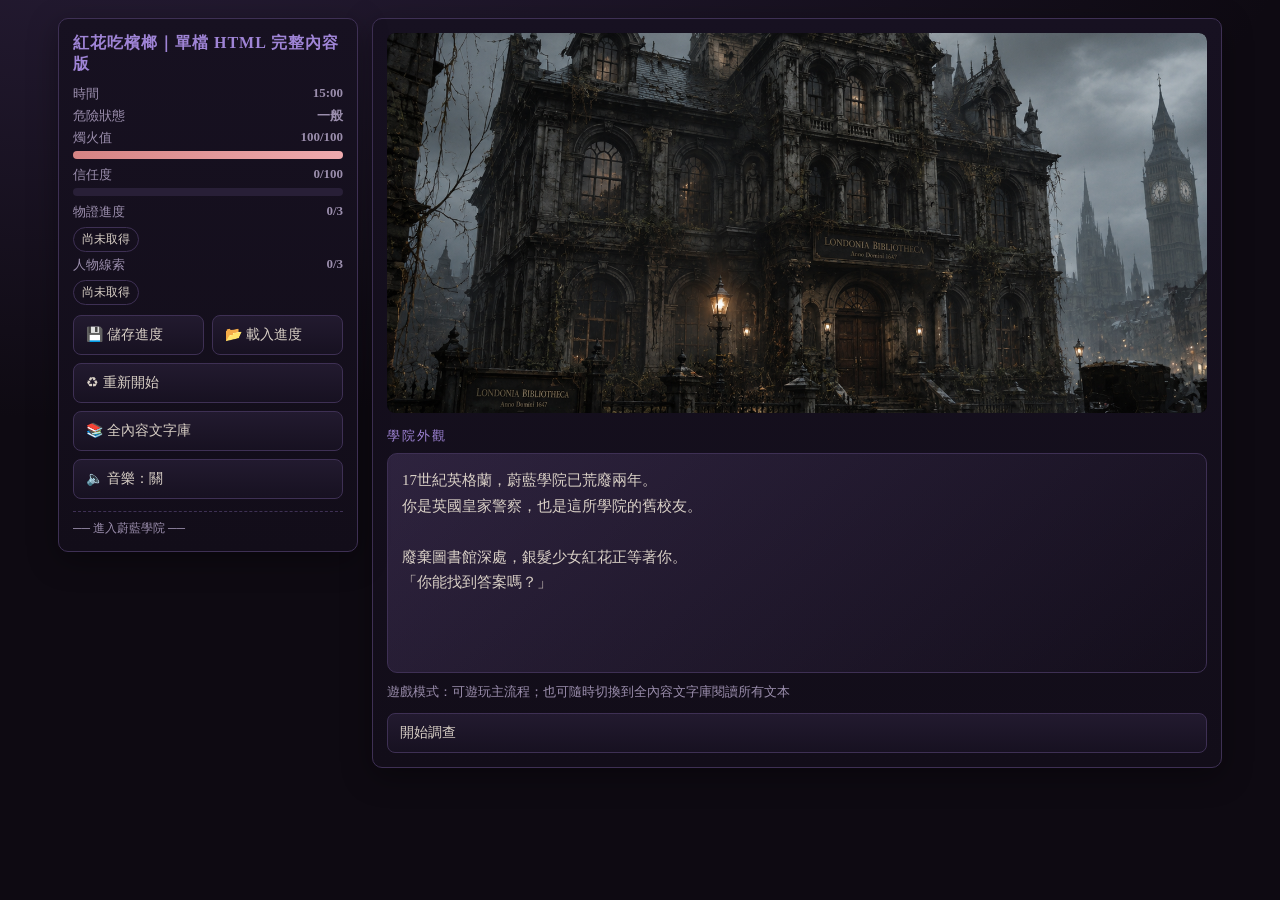
<file: index2.html>
<!DOCTYPE html>
<html lang="zh-Hant">
<head>
  <meta charset="UTF-8" />
  <meta name="viewport" content="width=device-width, initial-scale=1.0" />
  <title>紅花吃檳榔：單檔 HTML 完整內容版</title>
  <style>
    :root {
      --bg: #0e0a12;
      --panel: #171121;
      --panel-2: #221a2f;
      --text: #d9d0c6;
      --muted: #9b8ead;
      --line: #3e3054;
      --accent: #9f84d6;
      --ok: #90c191;
      --danger: #d77777;
    }
    * { box-sizing: border-box; }
    body {
      margin: 0;
      color: var(--text);
      background: radial-gradient(1200px 600px at 10% -20%, #2a1f3b, transparent), var(--bg);
      font-family: "Noto Serif TC", "PingFang TC", "Microsoft JhengHei", serif;
      min-height: 100vh;
      transition: background 0.5s ease;
    }
    .app {
      max-width: 1200px;
      margin: 0 auto;
      padding: 18px;
      display: grid;
      grid-template-columns: 300px 1fr;
      gap: 14px;
    }
    .card {
      border: 1px solid var(--line);
      background: linear-gradient(180deg, var(--panel), #120d19);
      border-radius: 10px;
      box-shadow: 0 8px 30px rgba(0, 0, 0, 0.35);
      transition: all 0.5s ease;
    }
    .sidebar { padding: 14px; position: sticky; top: 12px; height: fit-content; }
    .title { margin: 0 0 10px; letter-spacing: 1px; font-size: 16px; color: var(--accent); }
    .kv { display: flex; justify-content: space-between; font-size: 13px; margin: 4px 0; color: var(--muted); }
    .bar { height: 8px; border-radius: 8px; overflow: hidden; background: #281f37; margin-bottom: 7px; }
    .fill { height: 100%; background: linear-gradient(90deg, #7d62b8, #bfa7ef); transition: width 0.3s; }
    .chips { display: flex; flex-wrap: wrap; gap: 6px; margin-top: 6px; }
    .chip { border: 1px solid var(--line); padding: 3px 8px; border-radius: 999px; font-size: 12px; color: var(--text); transition: all 0.5s; }
    .main { padding: 14px; }
    .scene {
      border: 1px solid var(--line);
      border-radius: 10px;
      min-height: 220px;
      padding: 14px;
      background: linear-gradient(140deg, rgba(164, 128, 218, 0.18), rgba(23, 17, 33, 0.25));
      white-space: pre-wrap;
      line-height: 1.7;
      font-size: 15px;
      transition: all 0.5s ease;
    }
    .scene-name { margin: 14px 0 8px; color: var(--accent); letter-spacing: 2px; font-size: 13px; }
    .scene-img-wrap { width: 100%; margin-bottom: 10px; border-radius: 8px; overflow: hidden; background: #0e0a12; display: flex; align-items: center; justify-content: center; position: relative; }
    #sceneImg { width: 100%; max-height: 380px; object-fit: cover; display: block; border-radius: 8px; }
    .scene-hotspots { position: absolute; inset: 0; pointer-events: none; }
    .scene-hotspot {
      position: absolute;
      pointer-events: auto;
      border: 1px dashed rgba(205, 186, 238, 0.9);
      background: rgba(159, 132, 214, 0.18);
      color: #e7dbff;
      font-size: 11px;
      border-radius: 6px;
      padding: 2px 4px;
      text-align: left;
      overflow: hidden;
      white-space: nowrap;
      text-overflow: ellipsis;
    }
    .scene-hotspot:hover { background: rgba(159, 132, 214, 0.32); border-color: #d9c8fa; }
    .btns { display: grid; gap: 8px; margin-top: 12px; }
    button {
      width: 100%;
      text-align: left;
      border: 1px solid var(--line);
      border-radius: 8px;
      background: linear-gradient(180deg, var(--panel-2), var(--panel));
      color: var(--text);
      padding: 10px 12px;
      cursor: pointer;
      font-size: 14px;
      transition: all 0.3s ease;
    }
    button:hover { border-color: var(--accent); }
    button:disabled { cursor: not-allowed; color: #756982; border-color: #30253f; }
    .row { display: grid; grid-template-columns: 1fr 1fr; gap: 8px; }
    .status { margin-top: 10px; font-size: 13px; color: var(--muted); }
    .log {
      border-top: 1px dashed var(--line);
      margin-top: 12px;
      padding-top: 8px;
      max-height: 160px;
      overflow: auto;
      font-size: 12px;
      color: var(--muted);
      transition: border-color 0.5s ease;
    }
    .ending { color: var(--ok); }
    .danger { color: var(--danger); }
    @media (max-width: 920px) {
      .app { grid-template-columns: 1fr; }
      .sidebar { position: static; }
    }
  </style>
</head>
<body>
  <div class="app">
    <aside class="card sidebar">
      <h1 class="title">紅花吃檳榔｜單檔 HTML 完整內容版</h1>
      <div class="kv"><span>時間</span><b id="clock"></b></div>
      <div class="kv"><span>危險狀態</span><b id="dangerState"></b></div>
      <div class="kv"><span>燭火值</span><b id="candleText" aria-live="polite"></b></div>
      <div class="bar"><div id="candleBar" class="fill" role="progressbar" aria-label="燭火值" aria-valuemin="0" aria-valuemax="100" aria-valuenow="100" style="background: linear-gradient(90deg, #d68484, #efaaae);"></div></div>
      <div class="kv"><span>信任度</span><b id="trustText"></b></div>
      <div class="bar"><div id="trustBar" class="fill"></div></div>
      <div class="kv"><span>物證進度</span><b id="evidenceText"></b></div>
      <div class="chips" id="evidenceChips"></div>
      <div class="kv"><span>人物線索</span><b id="clueText"></b></div>
      <div class="chips" id="clueChips"></div>
      <div class="row" style="margin-top:10px;">
        <button id="saveBtn">💾 儲存進度</button>
        <button id="loadBtn">📂 載入進度</button>
      </div>
      <button id="resetBtn" style="margin-top:8px;">♻ 重新開始</button>
      <button id="archiveBtn" style="margin-top:8px;">📚 全內容文字庫</button>
      <button id="audioBtn" style="margin-top:8px;">🔈 音樂：關</button>
      <div class="log" id="log"></div>
    </aside>

    <main class="card main">
      <div class="scene-img-wrap">
        <img id="sceneImg" src="" alt="" />
        <div id="sceneHotspots" class="scene-hotspots" aria-label="場景互動熱區"></div>
      </div>
      <div class="scene-name" id="sceneName"></div>
      <div class="scene" id="sceneText"></div>
      <div class="status" id="statusLine"></div>
      <div class="btns" id="options"></div>
    </main>
  </div>

  <script>
    const SAVE_KEY = "honghua-single-html-mvp-save";
    const SAVE_VERSION = 1;
    const GAME_START_HOUR = 15;
    const KILLER_EMERGE_ELAPSED = 660; // 由 15:00 起算 660 分鐘（跨日到翌日 02:00）
    const STALKER_ENCOUNTER_ELAPSED = 480; // 由 15:00 起算 480 分鐘（23:00）
    const STALKER_ENCOUNTER_CHANCE = 0.3;
    const MAX_LOG_ENTRIES = 60;
    const MAX_CANDLE = 100;
    const CANDLE_DRAIN_PER_MINUTE = 0.5;
    const MATCHES_CANDLE_BONUS = 30;
    const DEFAULT_LOG_MESSAGE = "── 進入蔚藍學院 ──";
    const ARCHIVE_PREVIEW_LIMIT = 12;
    const VALID_FLOORS = [1, 2, 3];
    const PASSWORD_CODE = "314";
    const PASSWORD_DIGITS = { hammer: "3", clover: "1", jeans: "4" };
    const BOOKSHELF_CORRECT_ORDER = ["失蹤案卷", "退學檔案", "死亡報告", "停課公告"];
    const BOOKSHELF_REQUIRED_COUNT = BOOKSHELF_CORRECT_ORDER.length;
    const DEDUCTION_QUESTIONS = [
      { question: "兇器鎚子真正的主人是誰？", answer: "天王星" },
      { question: "案發當晚的目擊者是誰？", answer: "艾莉卡" },
      { question: "這起案件為何被封鎖？", answer: "校方掩蓋" },
    ];
    const DEFAULT_EVIDENCE = { hammer: false, clover: false, jeans: false };
    const DEFAULT_CLUES = { honghua: false, amelia: false, starscream: false };
    const DEFAULT_FLAGS = {
      basementOpen: false,
      trueSong: false,
      deductionComplete: false,
      guardLogbookFound: false,
      workshopCardFound: false,
      foundMatches: false,
      cloverUsed: false,
      ameliaTalkedClover: false,
      ameliaTalkedErica: false,
      ameliaTalkedShanshan: false,
      ameliaTalkedJackson: false,
      ameliaTalkedSeth: false,
      ameliaEricaFollowup: false,
      ameliaInsulinUnlocked: false,
      honghuaJoined: false // <--- 新增的紅花入隊標記
    };
    const DEFAULT_ARCHIVE = { group: "story_texts.py", key: null };

    const SCENE1_ASSETS = "assets/scene1/";
    const SCENE1_SCENES = new Set(["prologue", "hall"]);
    const BGM_MAIN = "assets/bgm_main.mp3";
    const BGM_END = "assets/bgm_end.mp3";

    const SCENE_IMAGES = {
      intro:          "assets/scenes/outside.png",
      map3:           "assets/scenes/map_f3.png",
      map2:           "assets/scenes/map_f2.png",
      map1:           "assets/scenes/map_f1.png",
      hall:           "assets/scenes/hall.png",
      desk:           "assets/scenes/desk.png",
      window:         "assets/scenes/window.png",
      bookshelves:    "assets/scenes/bookshelves.png",
      basement:       "assets/scenes/basement.png",
      basementDeep:   "assets/scenes/basement_deep.png",
      collectionRoom: "assets/scenes/collection_room.png",
      archiveRoom:    "assets/scenes/archive_room.png",
      guardRoom:      "assets/scenes/guard_room.png",
      workshop:       "assets/scenes/workshop.png",
      abandonedRoom:  "assets/scenes/abandoned_room.png",
      alliance_followup: "assets/scenes/confront.png",
      ending_secret:  "assets/scenes/secret_end.png",
      ending_true:    "assets/scenes/true_end.png",
      ending_trust:   "assets/scenes/normal_end.png",
      ending_normal:  "assets/scenes/normal_end.png",
      ending_bad:     "assets/scenes/bad_a.png",
      ending_alliance_capture: "assets/scenes/secret_end.png",
      ending_alliance_solo_bad: "assets/scenes/bad_a.png",
      ending_bad_codefail: "assets/scenes/bad_a.png",
      ending_bad_darkness: "assets/scenes/bad_a.png",
      ending_killer_map: "assets/scenes/bad_a.png",
      killer_encounter: "assets/scenes/hall.png",
      deduction: "assets/scenes/desk.png",
      python_hidden_start: "assets/scenes/true_end.png",
      python_hidden_london: "assets/scenes/true_end.png",
      amelia_hub:           "assets/scenes/map_f1.png",
      amelia_reading_room:  "assets/scenes/collection_room.png",
      amelia_archive_room:  "assets/scenes/archive_room.png",
      amelia_workshop:      "assets/scenes/workshop.png",
      amelia_meeting_room:  "assets/scenes/guard_room.png",
      amelia_guild_office:  "assets/scenes/desk.png",
      amelia_wakeup:        "assets/scenes/outside.png",
    };

const TEXT_ARCHIVE = {
  "story_texts.py": {
    "INTRO": "===================================\n  紅花吃檳榔：蔚藍學院秘案  深夜調查版\n===================================\n\n17世紀英格蘭。\n\n蔚藍學院——曾是英倫最負盛名的貴族學院，\n如今大門緊閉，雜草叢生，廢棄整整兩年。\n\n兩年前，學院內發生了一場至今未破的謀殺案。\n受害者是校內受人愛戴的米糕店長。\n真兇至今逍遙法外，學院因此被迫關閉。\n\n「紅花綻放之處，是你尋找答案的起點。\n 但你能否離開，則是另一回事。」\n                              ——紅花\n\n廢棄圖書館深處，一盞燭火搖曳於幽暗之中。\n傳說中的紅花，就在那裡守候。",
    "PROLOGUE": "你——英國皇家警察——踏入了蔚藍學院廢棄的圖書館。\n\n這是你的母校。也是你反覆做惡夢的地方。\n\n兩年前的那個傍晚，米糕店長倒在這裡。\n案件懸而未決，學院就此關閉。\n而你，曾是法國海軍，如今兼任英國皇家警察，\n今夜隻身來此，要終結這一切。\n\n你彎低身子穿過積滿灰塵的門廊，沿著旋梯一路上行。\n三樓管理室的門半掩著，燭光映照著牆上的上帝視角地圖。\n然後你看見了她。\n\n銀白色短髮，筆挺的水手服。\n她端坐於正中央的椅子上，\n嘴角含著一抹說不清是什麼顏色的紅，\n空氣裡漂著一絲隱約的石灰與生澀草腥的氣息——\n你說不上來那是從哪裡來的。\n\n「英國皇家警察，」她緩緩開口，\n「真是個奇妙的名字——或者說，奇妙的稱號。」\n\n「你來這裡是為了什麼，我已經知道了。」\n她淡淡地說，「問題是……\n 你能找到答案嗎？」\n\n天亮之前，必須找到真相。",
    "HALL": "你站在三樓館長室外的展示區。\n灰塵、蛛網與腐舊的書香充滿了每一個角落。\n\n密碼盒就立在書架旁，等待正確的三位數。\n\n【鎚子→一樓收藏室 / 四葉草→二樓檔案室 / 牛仔褲→三樓廢棄閱覽室】",
    "MAP_FLOOR_1": "【圖書館平面圖｜一樓】\n\n本層可探索：閱覽室A、閱覽室B、收藏室（古籍庫）、會議廳I、管理室走廊、守衛室。\n整層被標紅：『此層任何角落，背後隨時可能有人。』",
    "MAP_FLOOR_2": "【圖書館平面圖｜二樓】\n\n本層可探索：研究室A（研究桌）、研究室B（窗邊）、檔案室（禁書區）、會議廳II、修復工坊、二樓迴廊。\n整層同樣被標紅：『此層任何角落，背後隨時可能有人。』",
    "MAP_FLOOR_3": "【圖書館平面圖｜三樓】\n\n本層可探索：館長室外（密碼盒）、館長室（面對紅花）、私人研究室、廢棄閱覽室、封閉儲藏室（危險）。\n三樓相對安全，但封閉儲藏室有危機。",
    "INSPECT_HAMMER": "收藏室書架的深處角落，一把鏽跡斑斑、長約{hammer_length}公分的鎚子橫臥於塵埃之中。\n\n鎚柄上有三道深刻的刻痕，鎚柄底端刻著羅馬數字「III」。\n\n【物證取得】第一碼是 3。",
    "INSPECT_CLOVER": "一片乾燥的四葉草，四葉草的葉片中央，用細筆寫著一個「壹」字。\n這是「幸運的艾莉卡」的標誌性飾品。\n\n【物證取得】第二碼是 1。",
    "INSPECT_JEANS": "一件疊得整整齊齊的牛仔褲。標籤上印著「YV」兩個字母。\n褲腿內側縫著手寫的文字：「R.U. · 第四排 · 入場許可」\nR.U.——退學生天王星（Starscream）。\n\n【物證取得】第三碼是 4。",
    "SCENE_BOOKSHELVES": "書架深處，擺著四份封存的案件文件夾：\n   《失蹤案卷》  《退學檔案》  《死亡報告》  《停課公告》\n\n石板旁有一個小鎖孔，排列正確才能打開。",
    "SCENE_DESK": "桌角有一本合上的筆記本，封面上縫著水手服的繡章——這是紅花的。",
    "READ_CASE_NOTES": "【紅花的案情紀錄】\n米糕的死絕非偶然。\n我看過那把鎚子，我看過現場的血跡。\n那個傍晚，我就在圖書館裡——我聽見了爭吵聲，聽見了倒地的聲音。\n我知道誰在那裡。但是我沒有證據。\n\n【人物線索】你了解了紅花所掌握的秘密。",
    "SCENE_WINDOW": "窗台上的塵埃中，只剩下一縷乾燥的玫瑰花瓣，以及壓在花瓣下的一張折疊字條。",
    "INSPECT_WINDOW_NOTE": "字條的字跡在燭光下若隱若現：\n「艾蜜莉亞，你知道他做了什麼。你不得不消失。我明白。請——好好保重。」\n\n【人物線索】你了解了艾蜜莉亞消失的原因。",
    "SCENE_BASEMENT": "鑰匙插入暗格，書架後方的牆壁緩緩滑動。\n你看到兩扇分岔的石門。左邊是倉庫，右邊是儲藏室。",
    "SCENE_BASEMENT_STORAGE_ROOM": "冷氣從門縫滲出。裡面有極低沉的呼吸聲。門鎖從裡頭扣住，你打不開它。",
    "SCENE_BASEMENT_DEEP": "日記的頁面上，你辨認出了熟悉的字體：「天王星（Starscream）」的親筆。\n「那一天，我衝進去找米糕，是要他還我父親的錢——我們起了衝突……那把鎚子就在旁邊，我只是想嚇嚇他。我不是故意的。但艾莉卡在窗外看到了一切。」\n\n【人物線索】你掌握了天王星的親筆供詞。",
    "ENDING_SECRET": "【秘密結局 · 真相大白】\n蔚藍學院的秘案，終於有了答案。天王星是兇手。紅花，一直在等這一刻。",
    "ENDING_TRUE": "【真結局 · 線索足夠】\n案件有了重要進展，但完整的真相尚未揭露。紅花依然守著圖書館，等待你的下一次造訪。",
    "ENDING_TRUST_ALLIANCE": "【信任結局 · 共犯不是罪犯】\n你與紅花建立了調查同盟。真相尚未揭曉，但你們將並肩追到最後。",
    "ENDING_TRUST_REJECTED": "【信任結局 · 被拒於門外】\n你拿到關鍵物件，卻失去了紅花的信任。這起案件，變得更難了。",
    "ENDING_TRUST_COLDTRUTH": "【信任結局 · 冷真相】\n你解開了命案，卻沒有解開紅花心中的門。真相是對的，但你們仍然陌生。",
    "ENDING_NORMAL": "【普通結局 · 物證不足】\n危機暫緩，但謎團仍在。紅花依舊守在廢棄的蔚藍學院圖書館，等待更完整的調查。",
    "ENDING_BAD_UNPREPARED": "【壞結局 A · 準備不足】\n你被請出了圖書館。紅花依然守在那裡，優雅而神秘。",
    "ENDING_BAD_CODEFAIL": "【壞結局 B · 密碼失敗】\n第三次輸入錯誤的瞬間——密碼盒劇烈震動。你成為了圖書館的新住客。",
    "ENDING_BAD_DARKNESS": "【壞結局 E · 迷失黑暗】\n最後一絲燭火發出微弱的『嘶嘶』聲，隨後徹底熄滅。\n伸手不見五指的絕對黑暗瞬間湧入，將你吞沒。你試圖摸索牆壁前進，卻在廢棄的走廊中迷失了方向。\n不久後，你聽見了某種沉重的腳步聲，正在黑暗中慢慢向你靠近……",
    "ENDING_STORAGE_AMBUSH": "【壞結局 C · 背後偷襲】\n黑暗中，你沒有意識到腳步聲正悄悄從背後逼近。下一秒，冰冷的呼吸落在你頸後，刀光一閃。",
    "ENDING_KILLER_MAP": "【壞結局 D · 凌晨的獵殺】\n凌晨兩點後，兇手從地下室走出，在圖書館各層巡邏。燭光一口氣全滅。黑暗如潮水湧入。",
    "ENDING_HIDDEN": "「等等——妳要不要打胰島素？」\n\n話一出口，你自己都愣了。辦案辦到絕路的你，腦袋突然閃過這句毫不相干的話。\n\n紅花愣住了。燭火劇烈搖曳。整座17世紀的蔚藍學院圖書館開始剝落，像過期的伺服器貼圖一層層崩解。\n\n你眨了眨眼。\n\n舊書的氣味，被酒精棉片與消毒水的刺鼻味取代。\n你坐在一間亮得刺眼的診間裡。對面的病人用一種困惑到不知如何是好的眼神望著你：\n\n「Yv醫生……我只是來拿胃藥。妳為什麼突然問我要不要打胰島素？」\n\n你揉了揉太陽穴。是夢。\n英國皇家警察、蔚藍學院、那樁命案——只是你值大夜班打盹時，腦袋裡《大航海時代》的遊戲記憶跟現實混亂產生的夢境。\n\n你請病人離開後，走向診間外的洗手台，對著鏡子潑了點冷水。\n但當你抬起頭，你看著鏡子裡的臉，卻久久無法移開視線。\n\n鏡子裡的人，是艾蜜莉亞（Amelia）。\n\n艾蜜莉亞兩年前就不玩了。她的靈魂早就不在了。\n但你——Yv——為了不讓公會的人傷心，借用她的帳號代開太久，久到你已經習慣用她的名字登入，用她的口吻說話。\n世界以為艾蜜莉亞還在。而你，也漸漸忘記了自己到底是誰。",
    "LONDON_HIDDEN_PROLOGUE": "下班後，你回到家坐在電腦前。\n\n既然夢到了蔚藍學院，也許該去『那個地方』看看。\n你以艾蜜莉亞的身份登入遊戲，操控著角色前往倫敦。泰晤士河畔，Harbour Lane 17號。\n\n外觀是一棟灰褐色砂岩建築，門楣上掛著系統預設的銅製牌匾：\n【海員行會堂 MARINERS' GUILD HALL】\n\n但你和所有還在線的老成員都知道，這裡真正的名字是——\n★ 水手服同好會工會據點 ★",
    "LONDON_HIDDEN_CH1_ARRIVE": "你推門走進去。\n\n沒有人攔你。沒有人問你是誰。\n他們看著你的臉——艾蜜莉亞的臉——\n\n某個角落傳來一聲低低的：\n「……艾蜜莉亞回來了。」\n\n你停了一下，沒有糾正任何人。\n\n因為在這個地方，在這群人眼前，\n你本來就是艾蜜莉亞。\n你的內心也這麼告訴你。\n\n【隱藏結局 · 靈魂不在的代開帳號】\n歡迎回來，艾蜜莉亞。"
  },
  "character_texts.py": {
    "BOOKSHELF_CORRECT_ORDER": [
      "失蹤案卷",
      "退學檔案",
      "死亡報告",
      "停課公告"
    ],
    "TRUST_REMARKS": {
      "不信任": "\n紅花的目光像刀，冷冷地釘在你身上。沒有歡迎，沒有客套。",
      "觀望中": "\n她側過臉，用眼角餘光確認了你的位置——沒有說話，卻也沒有移開視線。",
      "逐步信任": "\n「……隨便你，」她輕聲說，目光重新落回書頁，但翻頁的動作慢了許多。",
      "高度信任": "\n「慢慢來，」她輕聲說，挪了挪燭台，讓光線照進了更多的角落。"
    }
  }
};

    const STORY = {
      intro:
`17世紀英格蘭，蔚藍學院已荒廢兩年。
你是英國皇家警察，也是這所學院的舊校友。

廢棄圖書館深處，銀髮少女紅花正等著你。
「你能找到答案嗎？」`,
      prologue:
`你踏入三樓管理室內，燭光在黑暗中搖曳。
紅花望向你，語氣平靜：
「三樓以外，背後隨時可能有人。」`,
      map3:
`【3F 平面圖】
可探索：館長室外（密碼盒）、館長室（面對紅花）、私人研究室、廢棄閱覽室、封閉儲藏室。
點擊房間區域或下方按鈕移動。`,
      map2:
`【2F 平面圖】
可探索：研究室A（研究桌）、研究室B（窗邊）、檔案室（四葉草在此）、會議廳II、修復工坊、二樓迴廊。
點擊房間區域或下方按鈕移動。`,
      map1:
`【1F 平面圖】
可探索：閱覽室A/B、收藏室（鎚子在此）、會議廳I、管理室走廊、守衛室。
點擊房間區域或下方按鈕移動。`,
      hall:
`你在三樓館長室外展示區，空氣中瀰漫灰塵與潮濕紙張味。
密碼盒就立在旁邊等待作答。`,
      bookshelves:
`書架深處有四份案卷。
請依序點選「失蹤案卷→退學檔案→死亡報告→停課公告」啟動機關。`,
      desk:
`你翻開紅花筆記。
她曾聽見案發當晚爭吵與倒地聲，但一直等不到能查清真相的人。`,
      window:
`窗台字條提到艾蜜莉亞被迫消失，且留下能指向真相的線索。`,
      basement:
`你抵達地下區域，左側倉庫有供詞，右側儲藏室門鎖從內扣住。`,
      basementDeep:
`你找到天王星親筆供詞：衝突中失手，艾莉卡目睹全程，艾蜜莉亞因此消失。`,
      confront:
`你回到紅花面前。
她看著你手中的證據，靜靜等你給出結論。`,
      killer_encounter:
`走廊盡頭出現一道黑影，正緩緩轉過頭來……`,
      deduction:
`你深呼吸，開始整理今晚所有線索。
若推論有誤，你將無法說服紅花。`,
      alliance_followup:
`紅花收下你遞出的證據後，終於站到你身旁。
「你說得對，兇手沒有離開圖書館。」
她用指尖點了點你剛整理出的線索：
地下儲藏室的門從內反鎖、呼吸聲持續、補給痕跡沒中斷——
那個人一直躲在裡面。

「帶路吧，」紅花說，
「這次我跟你一起下去。」`,

      python_hidden_london:
`你打開電腦，《大航海時代：傳說》的載入畫面緩緩展開。

右上角，工會圖示亮了起來──水手服同好會。
成員們都在線上，今天的工會據點應該很熱鬧。

你輸入了密碼。
以艾蜜莉亞的身份，登入這個你最熟悉的世界。`,

      amelia_hub:
`你以艾蜜莉亞的身份登入《大航海時代：傳說》。

工會據點──圖書館──熟悉的書香與幾分虛擬的海風交錯。
身穿淺咖啡色雙馬尾水手服的你，環顧著這個稱為「水手服同好會」的工會據點。

成員們分散在各個角落，談論著航海與冒險。
新賽季剛剛開始，今天的據點比平日更熱鬧。`,

      amelia_reading_room:
`閱覽室內，暗金色雙馬尾的幸運四葉草正盯著筆記本，眉飛色舞地圈圈畫畫。

「艾蜜莉亞！」她一看到你立刻揚起笑容，水手服隨動作輕輕飄動。
「你有沒有試過新賽季的香料群島路線？
 那裡有隱藏的海圖碎片，我找了三天才拼出一半──
 但據說完整的海圖能換限定稱號『群島探索者』！
 而且……」她壓低聲音，「最後一片在馬六甲的隱藏海盜港，
 說不定傑克森馬吉斯知道詳細位置！」`,

      amelia_reading_room_visited:
`幸運四葉草依然埋頭在她的航線計算裡，見你過來歡快地揮手。

「艾蜜莉亞！我跟傑克森確認了──
 香料群島最後那片海圖碎片就在馬六甲海峽的隱藏海盜港！
 我已經把路線記好了，等你有空，我們一起去拿！」`,

      amelia_archive_room:
`檔案室的書桌旁，銀白色雙馬尾的艾莉卡正翻閱著一份航海紀錄。

她抬起頭，平靜地點點頭：「艾蜜莉亞。」

「你知道嗎，這個工會最初只有三個人。
 紅花、我、還有一個後來轉去其他伺服器的隊員。
 我們在《大航海時代》裡找到彼此，只因為都穿水手服。
 就這樣。沒有什麼遠大的理由──
 同一個審美，就成了夥伴。」

她停頓，看向窗外：「說起來，這比現實裡的很多緣分都單純。」`,

      amelia_archive_room_followup:
`艾莉卡把桌上的紀錄往旁邊推，看著你進來。

「艾蜜莉亞，你來了。」語氣比平時多了一分認真。

「幸運四葉草告訴我香料群島的最後路線，
 傑克森也確認了海盜港的位置。
 也就是說──我們可以組成最完整的艦隊了。
 水手 × 海盜 × 探索者，三種職業，一個工會。」

她微微笑：「《大航海時代》的設計者很厲害──
 他們讓不同性格的人，在同一片海上找到各自的位置。
 就像我們。」`,

      amelia_workshop:
`修復工坊的桌上擺滿了航線圖和攻略筆記。
戴著眼鏡、黑色中短髮的珊珊正皺眉對著一份任務說明。

「艾蜜莉亞，」她調整眼鏡，語氣一如既往地直接，「你來得正好。
 塞特說倫敦教堂有一條隱藏任務鏈，
 需要水手和海盜玩家同時在場才能觸發。

 我試過三次了，一個人不夠。」

她把任務說明推到你面前：
「你去跟塞特確認觸發條件吧──他在會議室。」`,

      amelia_meeting_room:
`會議室的長桌旁，粉紅色短髮的傑克森馬吉斯正試算航海戰術表格。

「哦，艾蜜莉亞，」她抬頭，帶著一貫的爽利笑容。
「我有個好消息──馬六甲的海盜港位置確認了，
 就是幸運四葉草要找的那個碎片所在地。
 在《大航海時代》裡，情報才是海盜的核心。」

她把一份手寫地圖甩給你：「拿好，說不定我們哪天組隊去。」

她頓了頓，笑意輕輕收了收：
「說真的，艾蜜莉亞……你最近狀態怎麼樣？現實裡，我是說。」

────
角落的窗邊，金髮的塞特正看著窗外出神。
他正在等什麼……你還不清楚。`,

      amelia_meeting_room_seth_avail:
`會議室的長桌旁，傑克森馬吉斯依然在研究她的戰術表格，偶爾抬頭和你點個頭。

────
金髮的塞特靠在窗邊，露胸海盜裝在圖書館燈光下格外不羈。

他看到你走近，溫柔地笑了笑：
「艾蜜莉亞，珊珊說你要來。
 倫敦教堂的隱藏任務──我找到觸發條件了。
 必須在午夜時分，帶著聖水和一枚舊錢幣，
 在地下教堂的彩繪玻璃前等待。
 那幅聖喬治屠龍畫後面，藏著古老海圖的第一頁。」

他推開窗，外面是圖書館庭院的夜色：
「倫敦教堂最高管理員的稱號……其實不重要。
 我更喜歡和你們一起探索這件事本身。加油，艾蜜莉亞。」`,

      amelia_meeting_room_seth_done:
`會議室裡，傑克森馬吉斯和塞特都在，氣氛平靜而熱鬧。

傑克森回頭看了你一眼：「怎樣，塞特說的聽懂了嗎？」
塞特笑了笑：「她聽懂了。」

《大航海時代》的新賽季，讓這個工會比以往都更有活力。`,

      amelia_guild_office:
`工會辦公室裡，銀色短髮的紅花端坐於會長椅上，
翻閱著工會航線統計報告。

「艾蜜莉亞，」她不抬頭，「你今天又在這裡待了很久了。」

她放下報告，看著你：
「《大航海時代》是個好遊戲，我設立這個工會，
 是希望大家能在這裡找到屬於自己的海洋。
 但記住──」眼神認真起來，
「哪些是遊戲裡的風浪，哪些是現實的，要分清楚。」`,

      amelia_guild_office_final:
`紅花放下報告，罕見地直接盯著你。

「艾蜜莉亞，我直說了。
 大家都跟我說你今天的狀態不對──
 傑克森說你眼神有點渙散，珊珊說你在線時間太長，
 幸運四葉草說你打字比平時慢。
 我知道你喜歡待在這裡，」她停頓，
「但有些事，遊戲替代不了。
 你的胰島素──」她直視著你，語氣放輕，像是穿透螢幕在說話：
「你有記得用嗎？」

那個詞在你心裡迴響。胰島素。
書頁聲、鍵盤聲、遠處傑克森馬吉斯的笑聲──
在那一刻，全部變得遙遠。

你……應該回去了。`,

      amelia_wakeup:
`你睜開眼睛。

臥室的天花板，熟悉而真實。
窗外的光線平穩，時鐘的秒針一格格地走。
手機螢幕上，《大航海時代：傳說》的登入畫面靜靜等著。

你的水手服同好會夥伴們，應該還在那片海上。

但現在，有一件事需要先做。
你翻身起床，從床頭取出胰島素筆。
刺點、注射、記錄──這個過程你早就做得熟練。

做完之後，你坐回床邊，看著窗外的光。
有些人在遊戲裡等你，
但你先得好好照顧現實裡的自己，
才能繼續和他們一起航行。

【隱藏線真結局：醒來】`,
    };

    const CHARACTER = {
      trustRemarks: {
        low: "紅花的目光像刀，冷冷地釘在你身上。",
        mid: "她沒有移開視線，似乎願意再聽你多說一點。",
        high: "「慢慢來。」她把燭台往前推了些，讓光照進更多角落。"
      }
    };

    const SCENE_HOTSPOTS = {
      map3: [
        { label: "館長室外調查",       rect: [5,   4, 46, 47], match: "前往館長室外調查" },
        { label: "面對紅花", rect: [5,  48, 46, 14], match: "面對紅花" },
        { label: "私人研究室",         rect: [56,  4, 35, 43], match: "前往私人研究室" },
        { label: "廢棄閱覽室",         rect: [5,  50, 37, 33], match: "前往廢棄閱覽室" },
        { label: "封閉儲藏室（危險）",  rect: [55, 50, 38, 33], match: "前往封閉儲藏室（危險）" },
        { label: "查看一樓",           rect: [4,  86, 24,  9], match: "查看一樓" },
        { label: "查看二樓",           rect: [37, 86, 24,  9], match: "查看二樓" },
      ],
      map2: [
        { label: "研究室A（研究桌）",  rect: [7,   7, 24, 29], match: "前往研究室A（研究桌）" },
        { label: "研究室B（窗邊）",   rect: [63,  7, 24, 29], match: "前往研究室B（窗邊）" },
        { label: "檔案室（禁書區）",  rect: [70, 38, 28, 32], match: "前往檔案室（禁書區）" },
        { label: "會議廳II",          rect: [1,  38, 23, 32], match: "前往會議廳II" },
        { label: "修復工坊",           rect: [8,  72, 29, 20], match: "前往修復工坊" },
        { label: "二樓迴廊",           rect: [31,  7, 31, 36], match: "前往二樓迴廊" },
        { label: "查看一樓",           rect: [4,  86, 24,  9], match: "查看一樓" },
        { label: "查看三樓",           rect: [69, 86, 24,  9], match: "查看三樓" },
      ],
      map1: [
        { label: "閱覽室A",            rect: [5,   7, 24, 31], match: "前往閱覽室A" },
        { label: "閱覽室B",            rect: [58,  7, 27, 31], match: "前往閱覽室B" },
        { label: "收藏室（古籍庫）",   rect: [70, 38, 25, 22], match: "前往收藏室（古籍庫）" },
        { label: "會議廳I",            rect: [1,  38, 17, 22], match: "前往會議廳I" },
        { label: "管理室走廊",         rect: [5,  60, 24, 16], match: "前往管理室走廊" },
        { label: "守衛室",             rect: [67, 60, 24, 16], match: "前往守衛室" },
        { label: "地下密室",           rect: [35, 60, 24, 16], match: "地下密室",
          visibleWhen: (state) => state.flags.basementOpen },
        { label: "查看二樓",           rect: [4,  86, 24,  9], match: "查看二樓" },
        { label: "查看三樓",           rect: [69, 86, 24,  9], match: "查看三樓" },
      ],
      hall: [
        { label: "密碼盒", rect: [69, 30, 28, 27], match: "密碼盒" },
        { label: "回地圖", rect: [73, 86, 24,  9], match: "回到三樓地圖" },
      ],
      abandonedRoom: [
        { label: "牛仔褲", rect: [53, 58, 34, 30], match: "調查閱讀台下的牛仔褲（第四排）" },
        { label: "回地圖", rect: [73, 86, 24,  9], match: "離開廢棄閱覽室，返回三樓地圖" },
      ],
    };

    let currentSceneOptionButtons = [];

    const ARCHIVE_LABELS = {
      "story_texts.py": "主劇情文本",
      "character_texts.py": "角色文本",
    };
    const SCENE_ALT_TEXTS = {
      intro: "學院外觀",
      python_hidden_start: "Python 隱藏線起點：診所",
      python_hidden_london: "Python 隱藏線：倫敦",
    };
    const MAP_SCENE_VIEWPORTS = {};  

    const SCENE_DISPLAY_NAMES = {
      intro:        "學院外觀",
      prologue:     "序章",
      hall:         "館長室外展示區",
      deduction:    "推理盤",
      killer_encounter: "走廊遭遇",
      map3:         "3F 平面圖",
      map2:         "2F 平面圖",
      map1:         "1F 平面圖",
      collectionRoom: "收藏室（古籍庫）",
      archiveRoom:  "檔案室（禁書區）",
      guardRoom:    "守衛室",
      workshop:     "修復工坊",
      abandonedRoom:"廢棄閱覽室",
      confront:     "面對紅花",
      alliance_followup:"同盟追兇",
      python_hidden_start:"隱藏線：夢醒時分",
      python_hidden_london:"隱藏線：航向倫敦",
      amelia_hub:          "水手服同好會工會據點",
      amelia_reading_room: "閱覽室",
      amelia_archive_room: "檔案室",
      amelia_workshop:     "修復工坊",
      amelia_meeting_room: "會議室",
      amelia_guild_office: "工會辦公室",
      amelia_wakeup:       "醒來",
    };

    // --- Meta UI Function ---
    function applyMetaTheme(isMeta) {
      const root = document.documentElement;
      if (isMeta) {
        // 現代診間 / MMO 白光主題
        root.style.setProperty('--bg', '#f0f4f8');
        root.style.setProperty('--panel', '#ffffff');
        root.style.setProperty('--panel-2', '#e2e8f0');
        root.style.setProperty('--text', '#1a202c');
        root.style.setProperty('--muted', '#718096');
        root.style.setProperty('--line', '#cbd5e0');
        document.body.style.background = '#f0f4f8';
      } else {
        // 恢復 17 世紀古堡黑暗主題
        root.style.setProperty('--bg', '#0e0a12');
        root.style.setProperty('--panel', '#171121');
        root.style.setProperty('--panel-2', '#221a2f');
        root.style.setProperty('--text', '#d9d0c6');
        root.style.setProperty('--muted', '#9b8ead');
        root.style.setProperty('--line', '#3e3054');
        document.body.style.background = 'radial-gradient(1200px 600px at 10% -20%, #2a1f3b, transparent), var(--bg)';
      }
    }

    function archiveKeys(group) {
      return Object.keys(TEXT_ARCHIVE[group] || {}).sort();
    }

    function ensureArchiveState() {
      if (!S.archive || !TEXT_ARCHIVE[S.archive.group]) {
        S.archive = { group: "story_texts.py", key: null };
      }
      if (S.archive.key && !(S.archive.key in (TEXT_ARCHIVE[S.archive.group] || {}))) {
        S.archive.key = null;
      }
    }

    function formatTemplateText(raw) {
      if (typeof raw !== "string") {
        return JSON.stringify(raw, null, 2);
      }
      return raw.replaceAll("{hammer_length}", "30").replaceAll("{meeting_room_name}", "會議室");
    }

    function openArchive() {
      ensureArchiveState();
      goto("archive_index");
    }

    const initialState = () => ({
      scene: "intro",
      elapsed: 0,
      trust: 0,
      candle: MAX_CANDLE,
      evidence: { ...DEFAULT_EVIDENCE },
      clues: { ...DEFAULT_CLUES },
      flags: { ...DEFAULT_FLAGS },
      archive: { ...DEFAULT_ARCHIVE },
      log: [DEFAULT_LOG_MESSAGE],
      passwordFails: 0,
      booksOrder: [],
      currentFloor: 3
    });

    let S = initialState();

    function deepClone(obj) {
      if (typeof structuredClone === "function") return structuredClone(obj);
      return JSON.parse(JSON.stringify(obj));
    }

    function nowClock() {
      const total = GAME_START_HOUR * 60 + S.elapsed;
      const h = Math.floor((total % (24 * 60)) / 60);
      const m = total % 60;
      return `${String(h).padStart(2, "0")}:${String(m).padStart(2, "0")}`;
    }

    function dangerOn() { return S.elapsed >= KILLER_EMERGE_ELAPSED; }

    function trustTier() {
      if (S.trust >= 60) return "high";
      if (S.trust >= 25) return "mid";
      return "low";
    }

    function isEndingOrHiddenScene(scene) {
      return scene.startsWith("ending_") || scene.startsWith("python_hidden_") || scene.startsWith("amelia_");
    }

    function clampCandle(value) {
      return Math.max(0, Math.min(MAX_CANDLE, Math.floor(value)));
    }

    function shouldTriggerDarknessEnding() {
      return S.candle === 0 && !isEndingOrHiddenScene(S.scene);
    }

    function scene1TimeOfDay() {
      const total = (GAME_START_HOUR * 60 + S.elapsed) % (24 * 60);
      const hour = Math.floor(total / 60);
      if (hour >= 6 && hour < 17) return "day";
      if (hour >= 17 && hour < 18) return "dusk";
      return "night";
    }

    const bgm = new Audio(BGM_MAIN);
    bgm.loop = true;
    bgm.volume = 0.45;
    let audioEnabled = false;
    let audioGestureBound = false;

    function targetBgmForScene() {
      return isEndingOrHiddenScene(S.scene) ? BGM_END : BGM_MAIN;
    }

    function updateAudioButton() {
      const btn = document.getElementById("audioBtn");
      btn.textContent = audioEnabled ? "🔊 音樂：開" : "🔈 音樂：關";
    }

    function tryPlayBgm() {
      if (!audioEnabled) return;
      const playPromise = bgm.play();
      if (playPromise && typeof playPromise.catch === "function") {
        playPromise.catch(() => {});
      }
    }

    function isCurrentBgmTarget(target) {
      if (!bgm.src) return false;
      try {
        const pathname = new URL(bgm.src, window.location.href).pathname;
        const basename = target.split("/").pop();
        return pathname.endsWith(`/${target}`) || (basename ? pathname.endsWith(`/${basename}`) : false);
      } catch (_) {
        return bgm.src.includes(target);
      }
    }

    function syncBgmTrack() {
      const target = targetBgmForScene();
      if (isCurrentBgmTarget(target)) {
        tryPlayBgm();
        return;
      }
      const wasPaused = bgm.paused;
      bgm.src = target;
      bgm.loop = true;
      if (!wasPaused || audioEnabled) {
        bgm.currentTime = 0;
        tryPlayBgm();
      }
    }

    function bindAudioGesture() {
      if (audioGestureBound) return;
      audioGestureBound = true;
      const resume = () => {
        if (audioEnabled) tryPlayBgm();
      };
      window.addEventListener("pointerdown", resume, { once: true });
      window.addEventListener("keydown", resume, { once: true });
    }

    function toggleAudio() {
      audioEnabled = !audioEnabled;
      if (audioEnabled) {
        syncBgmTrack();
        bindAudioGesture();
        tryPlayBgm();
        pushLog("🔊 背景音樂已開啟");
      } else {
        bgm.pause();
        pushLog("🔈 背景音樂已關閉");
      }
      updateAudioButton();
      render();
    }

    function scene1TrustState() {
      if (S.trust >= 75) return "trusted";
      if (S.trust >= 50) return "friendly";
      if (S.trust >= 25) return "peaceful";
      return "impatient";
    }

    function scene1ImageCandidates() {
      const tod = scene1TimeOfDay();
      const trust = scene1TrustState();
      return [
        `${SCENE1_ASSETS}honghua_look_${tod}_${trust}.png`,
        `${SCENE1_ASSETS}honghua_look_${tod}.png`,
        `${SCENE1_ASSETS}honghua_look_day.png`,
        "assets/scenes/prologue.png",   
      ];
    }

    function tryImageFallbacks(imgEl, candidates, idx) {
      if (idx >= candidates.length) return;
      imgEl.onerror = () => tryImageFallbacks(imgEl, candidates, idx + 1);
      imgEl.src = candidates[idx];
    }

    function evidenceCount() {
      return Object.values(S.evidence).filter(Boolean).length;
    }

    function clueCount() {
      return Object.values(S.clues).filter(Boolean).length;
    }

    function pushLog(text) {
      S.log.push(text);
      if (S.log.length > MAX_LOG_ENTRIES) S.log = S.log.slice(-MAX_LOG_ENTRIES);
    }

    function advance(minutes, reason) {
      S.elapsed += minutes;
      
      // 紅花隨行會使燭火消耗減半
      let drain = Math.floor(minutes * CANDLE_DRAIN_PER_MINUTE);
      if (S.flags.honghuaJoined) drain = Math.floor(drain / 2);
      
      S.candle = clampCandle(S.candle - drain);
      if (reason) pushLog(`⏱ +${minutes} 分鐘：${reason}`);
      if (shouldTriggerDarknessEnding()) {
        goto("ending_bad_darkness");
        pushLog("🕯️ 燭火熄滅，黑暗吞噬了你。");
      }
    }

    function addTrust(v, reason) {
      const next = Math.max(0, Math.min(100, S.trust + v));
      const diff = next - S.trust;
      S.trust = next;
      if (diff !== 0 && reason) pushLog(`💫 信任度 ${diff > 0 ? "+" : ""}${diff}：${reason}`);
    }

    function goto(scene) {
      if (
        S.candle === 0 &&
        S.scene === "ending_bad_darkness" &&
        !isEndingOrHiddenScene(scene)
      ) {
        render();
        return;
      }
      S.scene = scene;
      if (scene === "map1") S.currentFloor = 1;
      if (scene === "map2") S.currentFloor = 2;
      if (scene === "map3") S.currentFloor = 3;
      render();
    }

    function tryFloorTransition(targetFloor, minutes, reason) {
      advance(minutes, reason);
      S.currentFloor = targetFloor;
      if (S.elapsed > STALKER_ENCOUNTER_ELAPSED && Math.random() < STALKER_ENCOUNTER_CHANCE) {
        goto("killer_encounter");
        return;
      }
      goto(`map${targetFloor}`);
    }

    function normalizeAnswer(ans) {
      return String(ans || "").trim().replace(/\s+/g, "");
    }

    function startDeductionQuiz() {
      for (let i = 0; i < DEDUCTION_QUESTIONS.length; i += 1) {
        const { question, answer } = DEDUCTION_QUESTIONS[i];
        const input = prompt(question);
        if (input === null) {
          pushLog("📝 你暫停了推理。");
          goto("map3");
          return;
        }
        if (normalizeAnswer(input) !== normalizeAnswer(answer)) {
          pushLog(`❌ 推理中斷：第 ${i + 1} 題答案不正確。`);
          goto("map3");
          return;
        }
      }
      S.flags.deductionComplete = true;
      pushLog("🧠 推理完成：你整理出完整案件邏輯。");
      goto("confront");
    }

    function clickOptionByMatch(match) {
      const buttons = currentSceneOptionButtons;
      const normalize = (text) => (text || "").trim();
      const exact = buttons.find((b) => normalize(b.textContent) === match);
      if (exact) {
        exact.click();
        return true;
      }
      const starts = buttons.filter((b) => normalize(b.textContent).startsWith(match));
      if (starts.length === 1) {
        starts[0].click();
        return true;
      }
      const includes = buttons.filter((b) => normalize(b.textContent).includes(match));
      if (includes.length === 1) {
        includes[0].click();
        return true;
      }
      return false;
    }

    function renderHotspots() {
      const wrap = document.getElementById("sceneHotspots");
      wrap.innerHTML = "";
      const imgSrc = SCENE_IMAGES[S.scene] || "";
      const defs = SCENE_HOTSPOTS[S.scene] || [];
      if (!imgSrc || !defs.length) {
        wrap.style.display = "none";
        return;
      }
      wrap.style.display = "block";
      defs.forEach((hotspot) => {
        if (typeof hotspot.visibleWhen === "function" && !hotspot.visibleWhen(S)) return;
        const [left, top, width, height] = hotspot.rect;
        const hotspotBtn = document.createElement("button");
        hotspotBtn.type = "button";
        hotspotBtn.className = "scene-hotspot";
        hotspotBtn.textContent = hotspot.label;
        hotspotBtn.title = hotspot.label;
        hotspotBtn.setAttribute("aria-label", `互動：${hotspot.label}`);
        hotspotBtn.style.left = `${left}%`;
        hotspotBtn.style.top = `${top}%`;
        hotspotBtn.style.width = `${width}%`;
        hotspotBtn.style.height = `${height}%`;
        hotspotBtn.onclick = () => {
          if (!clickOptionByMatch(hotspot.match)) {
            pushLog(`⚠ 互動區「${hotspot.label}」暫時無法使用，請改用按鈕選項。`);
            render();
          }
        };
        wrap.appendChild(hotspotBtn);
      });
    }

    function sceneText(key) {
      if (key === "hall") {
        return STORY.hall + "\n\n" + CHARACTER.trustRemarks[trustTier()];
      }
      if (key === "bookshelves") {
        const picked = S.booksOrder.length ? S.booksOrder.join(" → ") : "（尚未選擇）";
        return `${STORY.bookshelves}\n\n目前排序：${picked}`;
      }
      if (key === "deduction") {
        return STORY.deduction + (S.flags.deductionComplete ? "\n\n✅ 已完成推理，可直接面對紅花。" : "");
      }
      if (key === "collectionRoom") return STORY.SCENE_COLLECTION_ROOM || "【收藏室（古籍庫）】\n\n厚重的書架深處有什麼東西靜靜躺著……";
      if (key === "archiveRoom") return STORY.SCENE_ARCHIVE_ROOM || "【檔案室（禁書區）】\n\n封閉多年的禁書區，有人留下了足跡……";
      if (key === "guardRoom") {
        if (S.flags.guardLogbookFound) {
          return STORY.INSPECT_GUARD_LOGBOOK || "你翻開守衛記錄本，記下了案發夜的異常巡邏紀錄。";
        }
        return STORY.SCENE_GUARD_ROOM || "【守衛室】\n\n守衛室已人去樓空，桌角有一本記錄本……";
      }
      if (key === "workshop") {
        if (S.flags.workshopCardFound) {
          return STORY.INSPECT_WORKSHOP_CARD || "你翻閱工作記錄卡，確認案發前三天有人委託秘密修復文書。";
        }
        return STORY.SCENE_WORKSHOP || "【修復工坊】\n\n工作台上有一本工作記錄……";
      }
      if (key === "abandonedRoom") return STORY.SCENE_ABANDONED_ROOM || "【廢棄閱覽室】\n\n積灰的閱讀台下藏著某些東西……";
      if (key === "alliance_followup") return STORY.alliance_followup;
      if (key === "python_hidden_start") {
        return formatTemplateText(TEXT_ARCHIVE["story_texts.py"]?.ENDING_HIDDEN || "【隱藏結局】夢醒時分。");
      }
      if (key === "python_hidden_london") {
        return STORY.python_hidden_london || formatTemplateText(TEXT_ARCHIVE["story_texts.py"]?.LONDON_HIDDEN_PROLOGUE || "【隱藏分支】航向倫敦。");
      }
      // ── Amelia mode scenes ─────────────────────────────────────────────────
      if (key === "amelia_reading_room") {
        return S.flags.ameliaTalkedClover ? STORY.amelia_reading_room_visited : STORY.amelia_reading_room;
      }
      if (key === "amelia_archive_room") {
        return S.flags.ameliaEricaFollowup ? STORY.amelia_archive_room_followup : STORY.amelia_archive_room;
      }
      if (key === "amelia_meeting_room") {
        if (!S.flags.ameliaTalkedShanshan) return STORY.amelia_meeting_room;
        if (!S.flags.ameliaTalkedSeth)    return STORY.amelia_meeting_room_seth_avail;
        return STORY.amelia_meeting_room_seth_done;
      }
      if (key === "amelia_guild_office") {
        const allTalked = S.flags.ameliaTalkedClover && S.flags.ameliaTalkedErica &&
                          S.flags.ameliaTalkedShanshan && S.flags.ameliaTalkedJackson &&
                          S.flags.ameliaTalkedSeth;
        return allTalked ? STORY.amelia_guild_office_final : STORY.amelia_guild_office;
      }
      if (key === "archive_index") {
        const storyCount = archiveKeys("story_texts.py").length;
        const characterCount = archiveKeys("character_texts.py").length;
        return [
          "【全內容文字庫】",
          "這裡已將 Python 版文本常數 HTML 化並內嵌到單一 index.html。",
          `可瀏覽：主劇情 ${storyCount} 筆、角色文本 ${characterCount} 筆。`,
          "請選擇要瀏覽的文本群組。",
        ].join("\n\n");
      }
      if (key === "archive_group") {
        ensureArchiveState();
        const keys = archiveKeys(S.archive.group);
        const sample = keys.slice(0, ARCHIVE_PREVIEW_LIMIT).join("、");
        return [
          `【${ARCHIVE_LABELS[S.archive.group] || S.archive.group}】`,
          `共 ${keys.length} 筆常數。`,
          sample ? `部分條目：${sample}` : "（無資料）",
          "請從下方按鈕選擇要查看的條目。",
        ].join("\n\n");
      }
      if (key === "archive_entry") {
        ensureArchiveState();
        const val = (TEXT_ARCHIVE[S.archive.group] || {})[S.archive.key];
        return [
          `【${S.archive.key || "未選擇條目"}】`,
          "",
          formatTemplateText(val ?? "（此條目不存在）"),
        ].join("\n");
      }
      return STORY[key] || "（場景資料不存在）";
    }

    function makeOptions() {
      const opts = [];
      switch (S.scene) {
        case "archive_index":
          opts.push([ARCHIVE_LABELS["story_texts.py"], () => { S.archive.group = "story_texts.py"; S.archive.key = null; goto("archive_group"); }]);
          opts.push([ARCHIVE_LABELS["character_texts.py"], () => { S.archive.group = "character_texts.py"; S.archive.key = null; goto("archive_group"); }]);
          opts.push(["返回遊戲", () => goto("map3")]);
          break;
        case "archive_group": {
          ensureArchiveState();
          for (const key of archiveKeys(S.archive.group)) {
            opts.push([key, () => { S.archive.key = key; goto("archive_entry"); }]);
          }
          opts.push(["← 回到文字庫首頁", () => goto("archive_index")]);
          opts.push(["返回遊戲", () => goto("map3")]);
          break;
        }
        case "archive_entry":
          opts.push(["← 回到條目列表", () => goto("archive_group")]);
          opts.push(["返回遊戲", () => goto("map3")]);
          break;
        case "intro":
          opts.push(["開始調查", () => { advance(10, "抵達圖書館"); goto("prologue"); }]);
          break;
        case "prologue":
          opts.push(["[強硬] 皇家警察辦案，請妳配合交出所有線索。", () => { addTrust(-15, "態度強硬"); goto("map3"); }]);
          opts.push(["[溫和] 我知道妳在保護某個秘密，我們目的一致。", () => { addTrust(20, "釋出善意"); goto("map3"); }]);
          break;
        case "map3":
          opts.push(["前往館長室外調查", () => { advance(20, "進入館長室外展示區"); goto("hall"); }]);
          opts.push(["開始整理線索 (推理)", () => goto("deduction")]);
          opts.push(["面對紅花", () => {
            if (!S.flags.deductionComplete) {
              pushLog("⚠ 你還沒完成推理盤，無法直接提出結論。");
              render();
              return;
            }
            goto("confront");
          }]);
          opts.push(["前往私人研究室", () => { advance(15, "進入私人研究室"); goto("map3"); }]);
          opts.push(["前往廢棄閱覽室", () => { advance(20, "進入廢棄閱覽室"); goto("abandonedRoom"); }]);
          opts.push(["前往封閉儲藏室（危險）", () => { advance(20, "靠近封閉儲藏室"); goto("basement"); }]);
          opts.push(["查看一樓", () => { tryFloorTransition(1, 30, "前往 1F"); }]);
          opts.push(["查看二樓", () => { tryFloorTransition(2, 20, "前往 2F"); }]);
          break;
        case "map2":
          opts.push(["前往研究室A（研究桌）", () => { advance(20, "閱讀案情筆記"); goto("desk"); }]);
          opts.push(["前往研究室B（窗邊）", () => { advance(20, "查看窗台字條"); goto("window"); }]);
          opts.push(["前往檔案室（禁書區）", () => { advance(15, "進入禁書區"); goto("archiveRoom"); }]);
          opts.push(["前往會議廳II", () => { advance(15, "進入會議廳II"); goto("map2"); }]);
          opts.push(["前往修復工坊", () => { advance(20, "進入修復工坊"); goto("workshop"); }]);
          opts.push(["前往二樓迴廊", () => { advance(15, "探索二樓迴廊"); goto("map2"); }]);
          opts.push(["查看一樓", () => { tryFloorTransition(1, 20, "前往 1F"); }]);
          opts.push(["查看三樓", () => { tryFloorTransition(3, 20, "前往 3F"); }]);
          break;
        case "map1":
          opts.push(["前往閱覽室A", () => { advance(15, "進入閱覽室A"); goto("map1"); }]);
          opts.push(["前往閱覽室B", () => { advance(15, "進入閱覽室B"); goto("map1"); }]);
          opts.push(["前往收藏室（古籍庫）", () => { advance(20, "進入收藏室"); goto("collectionRoom"); }]);
          opts.push(["前往會議廳I", () => { advance(20, "進入會議廳I"); goto("map1"); }]);
          opts.push(["前往管理室走廊", () => { advance(15, "巡查管理室走廊"); goto("map1"); }]);
          opts.push(["前往守衛室", () => { advance(20, "進入守衛室"); goto("guardRoom"); }]);
          if (S.flags.basementOpen) {
            opts.push(["地下密室", () => { advance(20, "下到地下密室"); goto("basement"); }]);
          }
          opts.push(["查看二樓", () => { tryFloorTransition(2, 20, "前往 2F"); }]);
          opts.push(["查看三樓", () => { tryFloorTransition(3, 30, "前往 3F"); }]);
          break;
        case "hall":
          opts.push(["密碼盒", () => {
            const ans = prompt("請輸入三位數密碼：");
            if (ans === PASSWORD_CODE) {
              S.flags.trueSong = true;
              advance(5, "解開密碼盒");
              pushLog("🔓 密碼正確！取得關鍵道具《鎮魂歌譜》");
            } else {
              S.passwordFails += 1;
              pushLog(`❌ 密碼錯誤（${S.passwordFails}/3）`);
              if (S.passwordFails >= 3) {
                goto("ending_bad_codefail");
                return;
              }
            }
            render();
          }]);
          opts.push(["前往書架深處（取得密碼盒線索）", () => { advance(20, "排列案卷"); goto("bookshelves"); }]);
          
          if (S.trust >= 60 && !S.flags.honghuaJoined) {
            opts.push(["(信任) 邀請紅花一起行動", () => { 
              S.flags.honghuaJoined = true; 
              advance(5, "說服紅花"); 
              pushLog("🤝 紅花點了點頭，拿起了她的燭台與你同行。"); 
              render(); 
            }]);
          }

          opts.push(["回到三樓地圖", () => { advance(15, "返回地圖"); goto("map3"); }]);
          break;
        case "collectionRoom":
          opts.push([S.evidence.hammer ? "✓ 已調查鎚子" : "書架角落的物品（鎚子）", () => {
            if (!S.evidence.hammer) {
              S.evidence.hammer = true;
              pushLog(`📌 物證：陳舊生鏽鎚子（第一碼 ${PASSWORD_DIGITS.hammer}）`);
            }
            advance(15, "調查鎚子");
            render();
          }]);
          opts.push(["離開收藏室，返回一樓地圖", () => { advance(15, "返回 1F"); goto("map1"); }]);
          break;
        case "archiveRoom":
          opts.push([S.evidence.clover ? "✓ 已調查四葉草" : "書縫中的四葉草", () => {
            if (!S.evidence.clover) {
              S.evidence.clover = true;
              pushLog(`📌 物證：幸運四葉草（第二碼 ${PASSWORD_DIGITS.clover}）`);
            }
            advance(15, "調查四葉草");
            render();
          }]);
          if (S.evidence.clover && !S.flags.cloverUsed) {
            opts.push(["(使用四葉草) 將四葉草作為書籤，放入桌上的無字天書", () => {
              advance(10, "破解天書密碼");
              S.flags.cloverUsed = true;
              pushLog("📖 書頁浮現了隱藏的字跡！");
              if (!S.clues.amelia) {
                S.clues.amelia = true;
                addTrust(10, "你透過四葉草解讀出艾蜜莉亞線索");
                pushLog("🧩 人物線索：艾蜜莉亞失蹤原因（無字天書顯現）");
              }
              render();
            }]);
          }
          opts.push(["離開檔案室，返回二樓地圖", () => { advance(15, "返回 2F"); goto("map2"); }]);
          break;
        case "guardRoom":
          opts.push([S.flags.guardLogbookFound ? "✓ 已調查守衛記錄本" : "調查桌角的守衛記錄本", () => {
            if (!S.flags.guardLogbookFound) {
              S.flags.guardLogbookFound = true;
              addTrust(5, "你記下守衛記錄本異常內容");
              pushLog("🧩 線索：守衛記錄本（案發夜異常巡邏紀錄）");
            }
            advance(15, "翻閱守衛記錄本");
            render();
          }]);
          if (!S.flags.foundMatches) {
            opts.push(["尋找抽屜裡的火柴盒 (+30 燭火)", () => {
              S.candle = Math.min(MAX_CANDLE, S.candle + MATCHES_CANDLE_BONUS);
              advance(5, "點燃新火柴");
              pushLog("🕯️ 補充光源");
              S.flags.foundMatches = true;
              render();
            }]);
          }
          opts.push(["離開守衛室，返回一樓地圖", () => { advance(15, "返回 1F"); goto("map1"); }]);
          break;
        case "workshop":
          opts.push([S.flags.workshopCardFound ? "✓ 已調查工作記錄卡" : "調查工具箱旁的工作記錄卡", () => {
            if (!S.flags.workshopCardFound) {
              S.flags.workshopCardFound = true;
              addTrust(5, "你找到秘密修復委託記錄");
              pushLog("🧩 線索：修復工作卡（T.S. 案發前三天秘密委託）");
            }
            advance(15, "翻閱工作記錄卡");
            render();
          }]);
          opts.push(["離開修復工坊，返回二樓地圖", () => { advance(15, "返回 2F"); goto("map2"); }]);
          break;
        case "abandonedRoom":
          if (S.flags.honghuaJoined && !S.clues.starscream) {
            opts.push(["讓紅花幫忙搜索廢棄手冊", () => { 
              S.clues.starscream = true; 
              addTrust(10, "並肩作戰"); 
              advance(5, "紅花的協助"); 
              pushLog("🧩 紅花憑藉對圖書館的熟悉，從角落翻出了廢棄相框。"); 
              render(); 
            }]);
          }

          if (!S.clues.starscream) {
            S.clues.starscream = true;
            addTrust(5, "你找到廢棄手冊");
            pushLog("🧩 人物線索：廢棄相框（艾莉卡的監視行程）");
          }
          opts.push([S.evidence.jeans ? "✓ 已調查牛仔褲" : "調查閱讀台下的牛仔褲（第四排）", () => {
            if (!S.evidence.jeans) {
              S.evidence.jeans = true;
              pushLog(`📌 物證：YV 牛仔褲（第三碼 ${PASSWORD_DIGITS.jeans}）`);
            }
            advance(15, "調查牛仔褲");
            render();
          }]);
          opts.push(["離開廢棄閱覽室，返回三樓地圖", () => { advance(15, "返回 3F"); goto("map3"); }]);
          break;
        case "killer_encounter":
          opts.push(["(躲進旁邊的櫃子) 屏住呼吸", () => {
            advance(30, "躲避殺手");
            goto(`map${S.currentFloor}`);
          }]);
          opts.push(["(直接衝過去) 試圖硬闖", () => { goto("ending_killer_map"); }]);
          break;
        case "deduction":
          opts.push(["開始回答三題推理", () => startDeductionQuiz()]);
          if (S.flags.deductionComplete) {
            opts.push(["面對紅花", () => goto("confront")]);
          }
          opts.push(["先回 3F 地圖", () => goto("map3")]);
          break;
        case "confront":
          opts.push(["提出推論與證據", () => endingCheck()]);
          opts.push(["返回 3F 地圖", () => goto("map3")]);
          break;
        case "alliance_followup":
          opts.push(["帶紅花前往地下儲藏室", () => {
            advance(15, "與紅花前往地下儲藏室");
            if (S.scene === "ending_bad_darkness") return;
            if (S.clues.starscream) {
              S.scene = "ending_alliance_capture";
              pushLog("✅ 達成：同盟追兇結局");
            } else {
              pushLog("⚠ 線索不足，無法鎖定兇手藏匿點。");
              goto("map1");
              return;
            }
            render();
          }]);
          opts.push(["我自己先去地下室確認", () => {
            advance(12, "單獨前往地下儲藏室");
            if (S.scene === "ending_bad_darkness") return;
            if (S.clues.starscream) {
              S.scene = "ending_alliance_solo_bad";
              pushLog("☠ 達成：單獨追兇失敗");
              render();
              return;
            }
            goto("basement");
          }]);
          opts.push(["先補齊線索再行動", () => goto("map3")]);
          break;

        case "ending_bad":
        case "ending_bad_codefail":
        case "ending_bad_darkness":
        case "ending_normal":
          opts.push(["(察覺違和感) 等等……妳要不要打胰島素？", () => {
            pushLog("👁️ 脫口而出的一句話，打破了夢境的邏輯。");
            goto("python_hidden_start");
          }]);
          opts.push(["重新開始", () => {
            S = initialState();
            pushLog("♻ 已重新開始");
            render();
          }]);
          break;

        case "python_hidden_start":
          opts.push(["登入遊戲，前往倫敦尋找過去", () => {
            pushLog("🖥️ 你打開了《大航海時代Online》。");
            goto("python_hidden_london");
          }]);
          opts.push(["關閉遊戲，接受現實", () => {
            S = initialState();
            pushLog("♻ 遊戲已關閉。");
            render();
          }]);
          break;

        case "python_hidden_london":
          opts.push(["(進入工會據點) 接受艾蜜莉亞的身份", () => {
            pushLog("📜 你以艾蜜莉亞的身份進入了公會據點。");
            goto("amelia_hub");
          }]);
          opts.push(["(登出) 關閉客戶端", () => {
            S = initialState();
            pushLog("♻ 一切重新開始。");
            render();
          }]);
          break;

        // ── Amelia mode scenes ───────────────────────────────────────────────
        case "amelia_hub":
          opts.push(["前往閱覽室（幸運四葉草）", () => { advance(5, "進入閱覽室"); goto("amelia_reading_room"); }]);
          opts.push(["前往檔案室（艾莉卡）", () => { advance(5, "進入檔案室"); goto("amelia_archive_room"); }]);
          opts.push(["前往修復工坊（珊珊）", () => { advance(5, "進入修復工坊"); goto("amelia_workshop"); }]);
          opts.push(["前往會議室（塞特・傑克森馬吉斯）", () => { advance(5, "進入會議室"); goto("amelia_meeting_room"); }]);
          opts.push(["前往工會辦公室（紅花）", () => { advance(5, "前往工會辦公室"); goto("amelia_guild_office"); }]);
          opts.push(["（登出）關閉客戶端", () => { S = initialState(); pushLog("♻ 已登出。"); render(); }]);
          break;

        case "amelia_reading_room":
          if (!S.flags.ameliaTalkedClover) {
            opts.push(["和幸運四葉草聊香料群島路線", () => {
              S.flags.ameliaTalkedClover = true;
              addTrust(5, "和幸運四葉草聊了新賽季路線");
              pushLog("💬 幸運四葉草：香料群島海圖碎片線索，最後一片在馬六甲！");
              advance(10, "閒聊");
              render();
            }]);
          } else {
            opts.push(["✓ 幸運四葉草（已對話）繼續聊", () => { advance(5, "續聊"); render(); }]);
          }
          opts.push(["返回工會據點", () => goto("amelia_hub")]);
          break;

        case "amelia_archive_room": {
          const ericaFollowupReady = S.flags.ameliaTalkedClover && S.flags.ameliaTalkedJackson && !S.flags.ameliaEricaFollowup;
          if (!S.flags.ameliaTalkedErica) {
            opts.push(["聽艾莉卡說工會的故事", () => {
              S.flags.ameliaTalkedErica = true;
              addTrust(5, "了解工會的起源");
              pushLog("💬 艾莉卡：工會起源——三個水手服同好，就這樣成了夥伴");
              advance(10, "傾聽");
              render();
            }]);
          } else if (ericaFollowupReady) {
            opts.push(["艾莉卡有新話題（幸運＋傑克森資訊帶來的感觸）", () => {
              S.flags.ameliaEricaFollowup = true;
              addTrust(8, "艾莉卡說出了艦隊完整後的感觸");
              pushLog("💬 艾莉卡（後續）：三種職業、一個工會——完整的艦隊");
              advance(10, "傾聽");
              render();
            }]);
          } else {
            opts.push(["✓ 艾莉卡（已對話）繼續在書架旁坐一會", () => { advance(5, "靜坐"); render(); }]);
          }
          opts.push(["返回工會據點", () => goto("amelia_hub")]);
          break;
        }

        case "amelia_workshop":
          if (!S.flags.ameliaTalkedShanshan) {
            opts.push(["聽珊珊說倫敦教堂任務的事", () => {
              S.flags.ameliaTalkedShanshan = true;
              addTrust(5, "了解倫敦教堂隱藏任務鏈");
              pushLog("💬 珊珊：倫敦教堂隱藏任務需要水手＋海盜同時在場才能觸發");
              advance(10, "傾聽");
              render();
            }]);
          } else {
            opts.push(["✓ 珊珊（已對話）繼續整理攻略", () => { advance(5, "觀看"); render(); }]);
          }
          opts.push(["返回工會據點", () => goto("amelia_hub")]);
          break;

        case "amelia_meeting_room":
          if (!S.flags.ameliaTalkedJackson) {
            opts.push(["和傑克森馬吉斯聊航海戰術與情報", () => {
              S.flags.ameliaTalkedJackson = true;
              addTrust(5, "和傑克森聊了情報與海盜戰術");
              pushLog("💬 傑克森馬吉斯：情報才是海盜的核心；馬六甲海盜港位置確認");
              advance(10, "閒聊");
              render();
            }]);
          } else {
            opts.push(["✓ 傑克森（已對話）繼續聊航線", () => { advance(5, "續聊"); render(); }]);
          }
          if (!S.flags.ameliaTalkedShanshan) {
            opts.push(["塞特（🔒 先去修復工坊找珊珊才能解鎖）", () => {
              pushLog("💡 提示：先去修復工坊找珊珊聊聊，再回來找塞特。");
              render();
            }]);
          } else if (!S.flags.ameliaTalkedSeth) {
            opts.push(["向塞特詢問倫敦教堂任務的觸發條件", () => {
              S.flags.ameliaTalkedSeth = true;
              addTrust(8, "塞特分享了倫敦任務的秘密");
              pushLog("💬 塞特：午夜＋聖水＋舊錢幣→聖喬治畫後的古老海圖第一頁");
              advance(10, "傾聽");
              render();
            }]);
          } else {
            opts.push(["✓ 塞特（已對話）倫敦任務細節確認完畢", () => { advance(5, "閒聊"); render(); }]);
          }
          opts.push(["返回工會據點", () => goto("amelia_hub")]);
          break;

        case "amelia_guild_office": {
          const allTalked = S.flags.ameliaTalkedClover && S.flags.ameliaTalkedErica &&
                            S.flags.ameliaTalkedShanshan && S.flags.ameliaTalkedJackson &&
                            S.flags.ameliaTalkedSeth;
          if (S.flags.ameliaInsulinUnlocked) {
            opts.push(["💊 醒來", () => {
              pushLog("☀️ 你回到了現實。");
              goto("amelia_wakeup");
            }]);
          } else if (allTalked) {
            opts.push(["聽紅花說最後一句話……", () => {
              S.flags.ameliaInsulinUnlocked = true;
              addTrust(20, "紅花說出了那個詞");
              pushLog("💊 紅花提到「胰島素」——你應該醒來了");
              advance(5, "凝神");
              render();
            }]);
          } else {
            opts.push(["和紅花說說今天工會的狀況", () => { advance(5, "閒聊"); render(); }]);
          }
          opts.push(["返回工會據點", () => goto("amelia_hub")]);
          break;
        }

        case "amelia_wakeup":
          opts.push(["重新開始（回到序章）", () => { S = initialState(); pushLog("♻ 已重新開始"); render(); }]);
          opts.push(["回到工會據點（繼續遊戲）", () => goto("amelia_hub")]);
          break;

        case "desk":
          if (!S.clues.honghua) {
            S.clues.honghua = true;
            addTrust(12, "你認真讀完紅花筆記");
            pushLog("🧩 人物線索：紅花的案情紀錄");
          }
          opts.push(["返回 2F 地圖", () => goto("map2")]);
          break;
        case "window":
          if (!S.clues.amelia) {
            S.clues.amelia = true;
            addTrust(12, "你找到艾蜜莉亞字條");
            pushLog("🧩 人物線索：艾蜜莉亞失蹤原因");
          }
          opts.push(["返回 2F 地圖", () => goto("map2")]);
          break;
        case "bookshelves":
          BOOKSHELF_CORRECT_ORDER.forEach((book) => {
            opts.push([book, () => {
              if (S.booksOrder.length >= BOOKSHELF_REQUIRED_COUNT) {
                pushLog("ℹ️ 目前排序已滿，請清除後重新嘗試。");
                render();
                return;
              }
              S.booksOrder.push(book);
              if (S.booksOrder.length === BOOKSHELF_REQUIRED_COUNT) {
                const correct = BOOKSHELF_CORRECT_ORDER.every((v, idx) => S.booksOrder[idx] === v);
                if (correct) {
                  S.flags.basementOpen = true;
                  pushLog("🔑 取得地下密室鑰匙");
                } else {
                  S.booksOrder = [];
                  pushLog("❌ 順序錯誤，機關毫無反應。");
                }
              }
              render();
            }]);
          });
          if (S.booksOrder.length > 0) {
            opts.push(["清除目前排序", () => { S.booksOrder = []; render(); }]);
          }
          opts.push(["返回 1F 地圖", () => goto("map1")]);
          break;
        case "basement":
          if (S.evidence.hammer) {
            opts.push(["(使用生鏽鎚子) 暴力砸開儲藏室的暗鎖", () => {
              advance(15, "砸開鎖頭");
              goto("basementDeep");
            }]);
          } else {
            opts.push(["嘗試推開儲藏室的門", () => {
              advance(5, "推門");
              pushLog("🔒 門從裡面被鎖死了，需要某種堅硬的工具才能破壞。");
              render();
            }]);
          }
          opts.push(["離開地下區", () => { advance(8, "返回 1F"); goto("map1"); }]);
          break;
        case "basementDeep":
          if (!S.clues.starscream) {
            S.clues.starscream = true;
            S.flags.trueSong = true;
            addTrust(18, "你掌握天王星供詞與關鍵真相");
            pushLog("🧩 人物線索：天王星親筆供詞");
            pushLog("🎼 取得鎮魂歌譜");
          }
          opts.push(["返回 3F 面對紅花", () => { advance(20, "回到 3F"); goto("map3"); }]);
          break;
        default:
          opts.push(["重新開始", () => {
            S = initialState();
            pushLog("♻ 已重新開始");
            render();
          }]);
          break;
      }
      return opts;
    }

    function endingCheck() {
      const e = evidenceCount();
      const c = clueCount();
      const t = S.trust;
      advance(5, "面對紅花");
      if (S.scene === "ending_bad_darkness") return;
      if (S.flags.trueSong && c === 3 && t >= 70) {
        S.scene = "ending_secret";
        pushLog("✅ 達成：秘密結局");
      } else if (S.flags.trueSong && t >= 45) {
        S.scene = "ending_true";
        pushLog("✅ 達成：真結局");
      } else if (e >= 2 && t >= 60) {
        S.scene = "alliance_followup";
        pushLog("🤝 紅花加入：解鎖同盟追兇分支");
      } else if (e >= 2) {
        S.scene = "ending_normal";
        pushLog("✅ 達成：普通結局");
      } else {
        S.scene = "ending_bad";
        pushLog("☠ 達成：壞結局");
      }
      render();
    }

    function endingText() {
      switch (S.scene) {
        case "ending_secret":
          return "【秘密結局】\n你遞出鎮魂歌譜與完整人物線索。紅花第一次真正笑了。";
        case "ending_true":
          return "【真結局】\n你證明了案件的關鍵脈絡，紅花終於願意與你並肩作證。";
        case "ending_trust":
          return "【信任結局】\n證據未齊，但紅花選擇相信你的判斷。";
        case "ending_normal":
          return "【普通結局】\n你帶著部分物證離開，真相仍有缺口。";
        case "ending_bad":
          return "【壞結局】\n準備不足就面對紅花，對話在沉默中結束。";
        case "ending_bad_codefail":
          return "【壞結局 B】\n你在密碼盒前連續輸錯三次，暗鎖警報響起，調查被迫中止。";
        case "ending_bad_darkness":
          return formatTemplateText(TEXT_ARCHIVE["story_texts.py"].ENDING_BAD_DARKNESS);
        case "ending_killer_map":
          return "【壞結局】\n你試圖硬闖黑影，下一秒只剩走廊裡急促的腳步與熄滅的燭光。";
        case "ending_alliance_capture":
          return "【同盟追兇結局】\n你依線索帶紅花下到地下儲藏室，兇手果然仍在。\n紅花一拳擊倒對方，嫌犯供出：封閉房內有暗門直通館外，\n過往失蹤調查員都是被他誘入地下後殺害。\n收尾後你騎上 GP125，準時下班離開。";
        case "ending_alliance_solo_bad":
          return "【壞結局 · 單獨追兇】\n你帶著線索獨自闖入地下儲藏室。\n門後黑影早已等著你——下一秒，刀光落下。\n你終於明白，這條路本該和紅花一起走。";
        default:
          return "";
      }
    }

    function render() {
      // --- 套用 Meta UI 視覺主題 ---
      applyMetaTheme(isEndingOrHiddenScene(S.scene) && !S.scene.includes("darkness") && !S.scene.includes("killer"));

      // --- 網路不穩 / PING 999 視覺特效 ---
      const clockEl = document.getElementById("clock");
      if (S.scene === "ending_bad" || S.scene === "ending_normal" || S.scene === "ending_bad_codefail") {
        clockEl.textContent = Math.random() > 0.5 ? "PING: 999ms" : "伺服器連線不穩";
        clockEl.style.color = "#d77777";
      } else {
        clockEl.textContent = nowClock();
        clockEl.style.color = "";
      }

      document.getElementById("dangerState").innerHTML = dangerOn()
        ? '<span class="danger">危險（2AM 後）</span>'
        : "一般";
      document.getElementById("candleText").textContent = `${S.candle}/${MAX_CANDLE}`;
      document.getElementById("candleBar").style.width = `${S.candle}%`;
      document.getElementById("candleBar").setAttribute("aria-valuenow", String(S.candle));
      document.getElementById("trustText").textContent = `${S.trust}/100`;
      document.getElementById("trustBar").style.width = `${S.trust}%`;
      document.getElementById("evidenceText").textContent = `${evidenceCount()}/3`;
      document.getElementById("clueText").textContent = `${clueCount()}/3`;

      const evidenceNames = [["hammer", "生鏽鎚子"], ["clover", "四葉草"], ["jeans", "YV 牛仔褲"]];
      const clueNames = [["honghua", "紅花筆記"], ["amelia", "艾蜜莉亞字條"], ["starscream", "天王星供詞"]];
      document.getElementById("evidenceChips").innerHTML =
        evidenceNames.filter(([k]) => S.evidence[k]).map(([, n]) => `<span class="chip">${n}</span>`).join("") || '<span class="chip">尚未取得</span>';
      document.getElementById("clueChips").innerHTML =
        clueNames.filter(([k]) => S.clues[k]).map(([, n]) => `<span class="chip">${n}</span>`).join("") || '<span class="chip">尚未取得</span>';

      const isEnding = S.scene.startsWith("ending_");
      const inArchive = S.scene.startsWith("archive_");
      const isAmelia = S.scene.startsWith("amelia_");
      const isHidden = S.scene.startsWith("python_hidden_") || isAmelia;

      document.getElementById("sceneName").textContent =
        (isEnding || isHidden) ? "ENDING" : (inArchive ? "TEXT ARCHIVE" : (SCENE_DISPLAY_NAMES[S.scene] || S.scene.toUpperCase()));

      const imgEl = document.getElementById("sceneImg");
      if (SCENE1_SCENES.has(S.scene)) {
        imgEl.style.display = "block";
        tryImageFallbacks(imgEl, scene1ImageCandidates(), 0);
      } else {
        imgEl.onerror = null;
        const imgSrc = SCENE_IMAGES[S.scene] || "";
        imgEl.src = imgSrc;
        imgEl.style.display = imgSrc ? "block" : "none";
      }
      imgEl.alt = SCENE_ALT_TEXTS[S.scene] || `${S.scene.toUpperCase()} 場景`;
      const mapViewport = MAP_SCENE_VIEWPORTS[S.scene];
      if (mapViewport) {
        imgEl.style.objectPosition = mapViewport.objectPosition;
        imgEl.style.transform = `scale(${mapViewport.scale})`;
      } else {
        imgEl.style.objectPosition = "50% 50%";
        imgEl.style.transform = "scale(1)";
      }
      const sceneEl = document.getElementById("sceneText");
      if (isEnding) {
        sceneEl.innerHTML = `<span class="ending">${endingText()}</span>`;
      } else if (isHidden) {
        sceneEl.innerHTML = `<span class="ending" style="color: #1a202c; font-weight: bold;">${sceneText(S.scene)}</span>`;
      } else {
        sceneEl.textContent = sceneText(S.scene);
      }
      document.getElementById("statusLine").textContent = inArchive
        ? "完整文本檔案庫：已將 story_texts.py / character_texts.py 內嵌到單一 HTML（可離線瀏覽）"
        : "遊戲模式：可遊玩主流程；也可隨時切換到全內容文字庫閱讀所有文本";

      const optionsEl = document.getElementById("options");
      optionsEl.innerHTML = "";
      const opts = makeOptions();
      opts.forEach(([label, fn]) => {
        const b = document.createElement("button");
        b.textContent = label;
        b.onclick = fn;
        optionsEl.appendChild(b);
      });
      if (isEnding) {
        const restart = document.createElement("button");
        restart.textContent = "重新開始";
        restart.onclick = () => { S = initialState(); render(); };
        optionsEl.appendChild(restart);
      }
      currentSceneOptionButtons = [...optionsEl.querySelectorAll("button")];
      renderHotspots();
      syncBgmTrack();
      updateAudioButton();

      document.getElementById("log").innerHTML = S.log.map(x => `<div>${x}</div>`).join("");
    }

    function normalizeLoadedState(state) {
      const merged = deepClone(initialState());
      Object.assign(merged, state || {});
      merged.evidence = Object.assign({}, DEFAULT_EVIDENCE, state?.evidence || {});
      merged.clues = Object.assign({}, DEFAULT_CLUES, state?.clues || {});
      merged.flags = Object.assign({}, DEFAULT_FLAGS, state?.flags || {});
      merged.archive = Object.assign({}, DEFAULT_ARCHIVE, state?.archive || {});
      if (typeof merged.candle !== "number" || Number.isNaN(merged.candle)) merged.candle = MAX_CANDLE;
      merged.candle = clampCandle(merged.candle);
      if (!Array.isArray(merged.log)) merged.log = [DEFAULT_LOG_MESSAGE];
      if (!Array.isArray(merged.booksOrder)) merged.booksOrder = [];
      if (typeof merged.passwordFails !== "number") merged.passwordFails = 0;
      if (!VALID_FLOORS.includes(merged.currentFloor)) merged.currentFloor = 3;
      return merged;
    }

    function saveGame() {
      const data = { version: SAVE_VERSION, state: S };
      localStorage.setItem(SAVE_KEY, JSON.stringify(data));
      pushLog("💾 已儲存至瀏覽器 localStorage");
      render();
    }

    function loadGame() {
      const raw = localStorage.getItem(SAVE_KEY);
      if (!raw) {
        pushLog("⚠ 找不到存檔");
        render();
        return;
      }
      try {
        const data = JSON.parse(raw);
        if (!data || typeof data !== "object") {
          pushLog("⚠ 存檔格式錯誤，已忽略");
          render();
          return;
        }
        if (data.version !== SAVE_VERSION) {
          pushLog(`⚠ 存檔版本不相容（存檔:${data.version}｜當前:${SAVE_VERSION}），已忽略`);
          render();
          return;
        }
        if (!data.state || typeof data.state !== "object") {
          pushLog("⚠ 存檔缺少遊戲狀態資料，已忽略");
          render();
          return;
        }
        S = normalizeLoadedState(data.state);
        pushLog("📂 已載入存檔");
      } catch (err) {
        pushLog(`⚠ 存檔損毀，無法載入（${err?.message || "未知錯誤"}）`);
      }
      render();
    }

    document.getElementById("saveBtn").onclick = saveGame;
    document.getElementById("loadBtn").onclick = loadGame;
    document.getElementById("archiveBtn").onclick = () => {
      pushLog("📚 開啟全內容文字庫");
      openArchive();
    };
    document.getElementById("audioBtn").onclick = toggleAudio;
    document.getElementById("resetBtn").onclick = () => {
      S = initialState();
      pushLog("♻ 已重新開始");
      render();
    };

    render();
  </script>
</body>
</html>
</file>
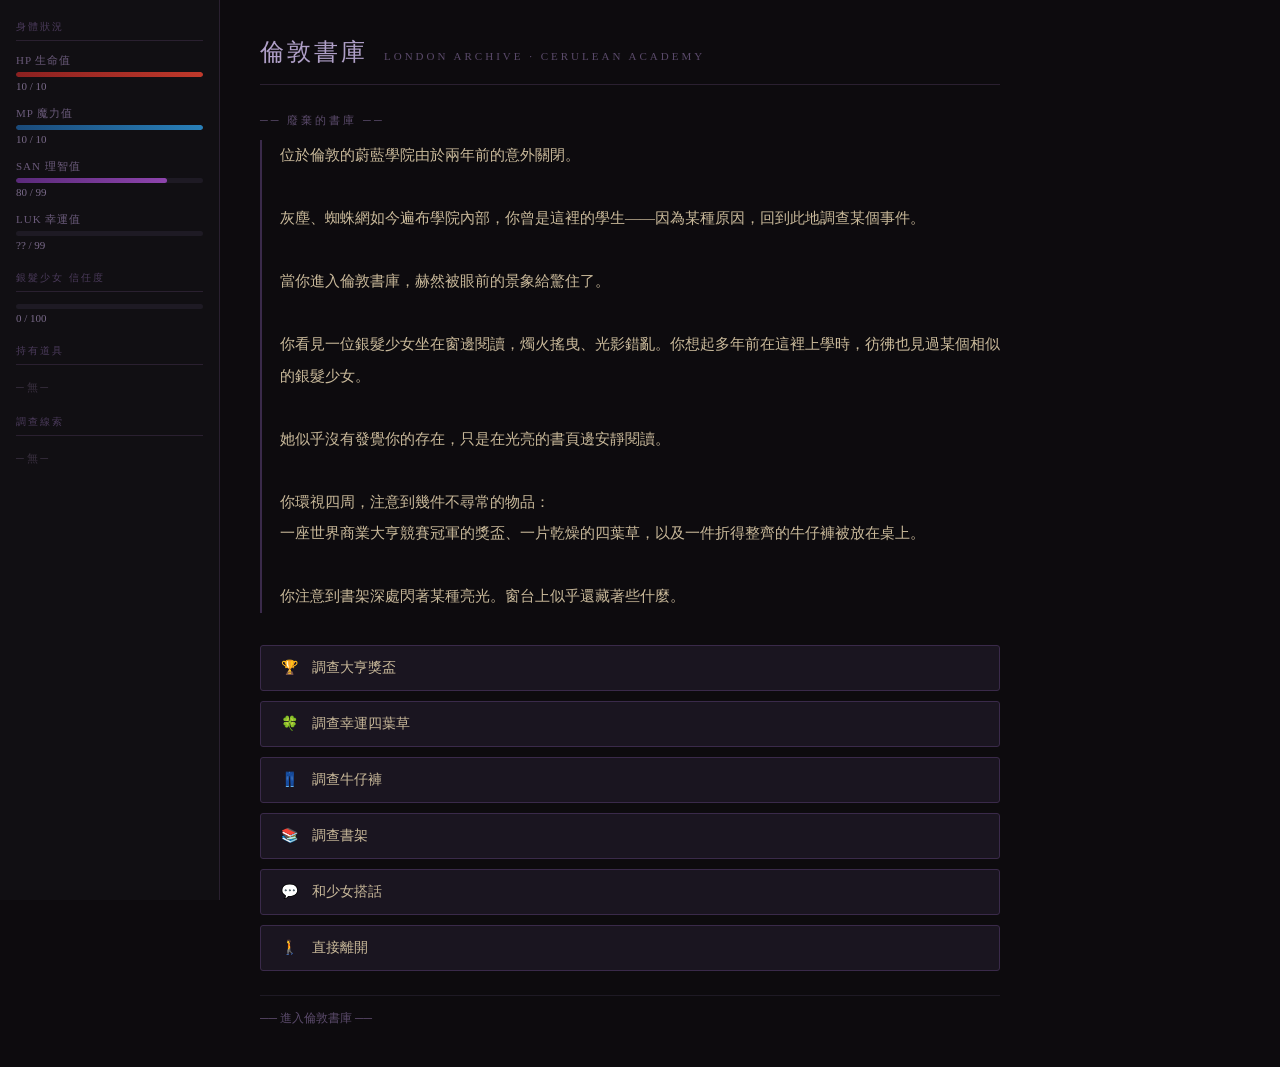
<file: london_archive_demo.html>
<!DOCTYPE html>
<html lang="zh-TW">
<head>
    <meta charset="UTF-8">
    <meta name="viewport" content="width=device-width, initial-scale=1.0">
    <title>蔚藍學院 ─ 倫敦書庫</title>
    <style>
        * { margin: 0; padding: 0; box-sizing: border-box; }

        body {
            background: #0d0b0e;
            color: #c9b99a;
            font-family: 'Georgia', 'Times New Roman', serif;
            min-height: 100vh;
            display: flex;
        }

        /* ── 左側狀態欄 ── */
        #sidebar {
            width: 220px;
            min-height: 100vh;
            background: #110f13;
            border-right: 1px solid #2a2030;
            padding: 20px 16px;
            flex-shrink: 0;
            position: sticky;
            top: 0;
            height: 100vh;
            overflow-y: auto;
        }

        .sidebar-title {
            font-size: 10px;
            letter-spacing: 2px;
            color: #4a3a5a;
            text-transform: uppercase;
            margin-bottom: 12px;
            padding-bottom: 6px;
            border-bottom: 1px solid #2a2030;
        }

        .stat-section { margin-bottom: 14px; }
        .stat-label { font-size: 11px; color: #6a5a7a; margin-bottom: 4px; letter-spacing: 1px; }
        .stat-bar { height: 5px; background: #1e1a24; border-radius: 3px; overflow: hidden; margin-bottom: 3px; }
        .stat-fill { height: 100%; border-radius: 3px; transition: width 0.6s ease; }
        .hp-fill   { background: linear-gradient(90deg, #8b2020, #c0392b); }
        .mp-fill   { background: linear-gradient(90deg, #1a4a7a, #2980b9); }
        .san-fill  { background: linear-gradient(90deg, #5a2a7a, #8e44ad); }
        .luk-fill  { background: linear-gradient(90deg, #8a6000, #f39c12); }
        .trust-fill { background: linear-gradient(90deg, #7a4a8a, #c090d0); }
        .stat-value { font-size: 11px; color: #7a6a8a; }

        .sidebar-block { margin-bottom: 20px; }

        .tag {
            display: inline-block;
            border-radius: 3px;
            padding: 2px 8px;
            font-size: 11px;
            margin: 2px 2px 2px 0;
        }
        .item-tag  { background: #1e1a2e; border: 1px solid #3a2a5a; color: #a090c0; }
        .clue-tag  { background: #1a1e1a; border: 1px solid #2a3a2a; color: #80aa80; }
        .empty-tag { font-size: 11px; color: #3a3040; }

        /* ── 主要內容區 ── */
        #main {
            flex: 1;
            padding: 36px 40px;
            max-width: 820px;
        }

        #header {
            display: flex;
            align-items: baseline;
            gap: 16px;
            margin-bottom: 28px;
            padding-bottom: 16px;
            border-bottom: 1px solid #2a2030;
        }

        #location-name { font-size: 24px; color: #b0a0c8; letter-spacing: 3px; }
        #location-sub  { font-size: 11px; color: #5a4a6a; letter-spacing: 3px; }

        #scene-label {
            font-size: 11px;
            letter-spacing: 3px;
            color: #5a4a6a;
            text-transform: uppercase;
            margin-bottom: 12px;
        }

        #scene-text {
            font-size: 15px;
            line-height: 2.1;
            color: #c9b99a;
            margin-bottom: 32px;
            padding-left: 18px;
            border-left: 2px solid #3a2a4a;
        }

        /* ── 選項按鈕 ── */
        #choices { display: flex; flex-direction: column; gap: 10px; }

        .choice-btn {
            background: #1a1520;
            border: 1px solid #3a2a4a;
            color: #c9b99a;
            padding: 13px 20px;
            text-align: left;
            cursor: pointer;
            font-family: 'Georgia', serif;
            font-size: 14px;
            border-radius: 3px;
            transition: all 0.2s;
        }
        .choice-btn:hover {
            background: #241e2e;
            border-color: #7a5a9a;
            color: #e0d0c0;
            transform: translateX(4px);
        }
        .choice-btn.done {
            border-color: #2a3030;
            color: #607060;
            background: #141414;
        }
        .choice-btn.done:hover { transform: none; border-color: #2a3030; }
        .choice-btn.special {
            border-color: #4a3a7a;
            color: #b0a0d8;
            background: #18152a;
        }
        .choice-btn.special:hover { border-color: #9a7aba; }

        /* ── 日誌區 ── */
        #log {
            margin-top: 24px;
            padding-top: 14px;
            border-top: 1px solid #1e1a24;
            max-height: 90px;
            overflow-y: auto;
        }
        .log-entry { font-size: 12px; margin-bottom: 4px; }
        .log-system  { color: #5a4a6a; }
        .log-success { color: #607060; }
        .log-fail    { color: #706060; }
        .log-item    { color: #605078; }

        /* ── 彈出視窗 ── */
        #popup-overlay {
            display: none;
            position: fixed;
            inset: 0;
            background: rgba(0,0,0,0.75);
            z-index: 100;
            justify-content: center;
            align-items: center;
        }
        #popup-overlay.active { display: flex; }

        #popup {
            background: #13101a;
            border: 1px solid #4a3a5a;
            border-radius: 6px;
            padding: 32px;
            max-width: 540px;
            width: 90%;
            box-shadow: 0 0 40px rgba(80,40,100,0.3);
        }

        #popup-title {
            font-size: 12px;
            letter-spacing: 3px;
            color: #7a5a9a;
            text-transform: uppercase;
            margin-bottom: 18px;
        }

        #popup-text {
            font-size: 14px;
            line-height: 2;
            color: #c9b99a;
            margin-bottom: 20px;
        }

        #dice-display {
            background: #0d0b10;
            border: 1px solid #2a2040;
            border-radius: 4px;
            padding: 10px 16px;
            margin-bottom: 18px;
            font-size: 13px;
            display: none;
        }
        .dice-success { color: #80b080; }
        .dice-fail    { color: #b07070; }

        .popup-btn {
            background: #1e1828;
            border: 1px solid #4a3a5a;
            color: #c9b99a;
            padding: 10px 22px;
            cursor: pointer;
            font-family: 'Georgia', serif;
            font-size: 13px;
            border-radius: 3px;
            margin-right: 10px;
            margin-top: 6px;
            transition: all 0.2s;
        }
        .popup-btn:hover { background: #2a2038; border-color: #7a5a9a; }
        .popup-btn.primary { background: #261e38; border-color: #8a6aaa; color: #d0c0e8; }

        /* ── 通知 ── */
        #notification {
            position: fixed;
            top: 20px;
            right: 20px;
            background: #1a1530;
            border: 1px solid #5a4a7a;
            border-radius: 4px;
            padding: 12px 20px;
            font-size: 13px;
            color: #c0b0d8;
            opacity: 0;
            transition: opacity 0.4s;
            z-index: 200;
            max-width: 300px;
            pointer-events: none;
        }
        #notification.show { opacity: 1; }
    </style>
</head>
<body>

<!-- ════ 左側狀態欄 ════ -->
<div id="sidebar">

    <div class="sidebar-block">
        <div class="sidebar-title">身體狀況</div>

        <div class="stat-section">
            <div class="stat-label">HP 生命值</div>
            <div class="stat-bar"><div class="stat-fill hp-fill" id="hp-bar" style="width:100%"></div></div>
            <div class="stat-value" id="hp-text">10 / 10</div>
        </div>

        <div class="stat-section">
            <div class="stat-label">MP 魔力值</div>
            <div class="stat-bar"><div class="stat-fill mp-fill" id="mp-bar" style="width:100%"></div></div>
            <div class="stat-value" id="mp-text">10 / 10</div>
        </div>

        <div class="stat-section">
            <div class="stat-label">SAN 理智值</div>
            <div class="stat-bar"><div class="stat-fill san-fill" id="san-bar" style="width:80.8%"></div></div>
            <div class="stat-value" id="san-text">80 / 99</div>
        </div>

        <div class="stat-section">
            <div class="stat-label">LUK 幸運值</div>
            <div class="stat-bar"><div class="stat-fill luk-fill" id="luk-bar" style="width:0%"></div></div>
            <div class="stat-value" id="luk-text">?? / 99</div>
        </div>
    </div>

    <div class="sidebar-block">
        <div class="sidebar-title">銀髮少女 信任度</div>
        <div class="stat-bar"><div class="stat-fill trust-fill" id="trust-bar" style="width:0%"></div></div>
        <div class="stat-value" id="trust-text">0 / 100</div>
    </div>

    <div class="sidebar-block">
        <div class="sidebar-title">持有道具</div>
        <div id="items-display"><span class="empty-tag">─ 無 ─</span></div>
    </div>

    <div class="sidebar-block">
        <div class="sidebar-title">調查線索</div>
        <div id="clues-display"><span class="empty-tag">─ 無 ─</span></div>
    </div>

</div>

<!-- ════ 主要內容區 ════ -->
<div id="main">

    <div id="header">
        <div id="location-name">倫敦書庫</div>
        <div id="location-sub">LONDON ARCHIVE · CERULEAN ACADEMY</div>
    </div>

    <div id="scene-label">── 廢棄的書庫 ──</div>

    <div id="scene-text">
        位於倫敦的蔚藍學院由於兩年前的意外關閉。<br><br>
        灰塵、蜘蛛網如今遍布學院內部，你曾是這裡的學生——因為某種原因，回到此地調查某個事件。<br><br>
        當你進入倫敦書庫，赫然被眼前的景象給驚住了。<br><br>
        你看見一位銀髮少女坐在窗邊閱讀，燭火搖曳、光影錯亂。你想起多年前在這裡上學時，彷彿也見過某個相似的銀髮少女。<br><br>
        她似乎沒有發覺你的存在，只是在光亮的書頁邊安靜閱讀。<br><br>
        你環視四周，注意到幾件不尋常的物品：<br>
        一座世界商業大亨競賽冠軍的獎盃、一片乾燥的四葉草，以及一件折得整齊的牛仔褲被放在桌上。<br><br>
        你注意到書架深處閃著某種亮光。窗台上似乎還藏著些什麼。
    </div>

    <div id="choices">
        <button class="choice-btn" id="btn-trophy"      onclick="investigate('trophy')">🏆　調查大亨獎盃</button>
        <button class="choice-btn" id="btn-clover"      onclick="investigate('clover')">🍀　調查幸運四葉草</button>
        <button class="choice-btn" id="btn-jeans"       onclick="investigate('jeans')">👖　調查牛仔褲</button>
        <button class="choice-btn" id="btn-shelf"       onclick="investigate('shelf')">📚　調查書架</button>
        <button class="choice-btn" id="btn-girl"        onclick="investigate('girl')">💬　和少女搭話</button>
        <button class="choice-btn special" id="btn-inquire"     onclick="inquireGirl()" style="display:none">🗣　向少女詢問</button>
        <button class="choice-btn special" id="btn-secret-door" onclick="investigate('secret-door')" style="display:none">🚪　前往書庫深處的門</button>
        <button class="choice-btn" id="btn-leave"       onclick="investigate('leave')">🚶　直接離開</button>
    </div>

    <div id="log"></div>
</div>

<!-- ════ 彈出視窗 ════ -->
<div id="popup-overlay">
    <div id="popup">
        <div id="popup-title"></div>
        <div id="popup-text"></div>
        <div id="dice-display"></div>
        <div id="popup-buttons"></div>
    </div>
</div>

<!-- ════ 通知 ════ -->
<div id="notification"></div>

<script>
// ══════════════════════════════════════════
//   遊戲狀態
// ══════════════════════════════════════════
const G = {
    hp: 10, maxHp: 10,
    mp: 10, maxMp: 10,
    san: 80, maxSan: 99,
    luk: Math.floor(Math.random() * 50) + 1,   // 1~50 隱藏隨機初始值
    maxLuk: 99,
    lukRevealed: false,
    trust: 0, maxTrust: 100,
    items: [],
    clues: [],
    done: new Set(),            // 已完成（成功）的調查項目
    event2Triggered: false,     // 離開彩蛋事件2是否曾觸發
    exhausted: false,           // 全身脫力狀態（MP耗盡）
    sanDepleted: false,         // SAN耗盡導致重來
    askedClues: new Set(),      // 已向少女詢問過的線索
    secretDoorRevealed: false,  // 書庫深處的門是否出現
    identifiedTrophy: false,    // 褐色痕跡是否已鑑定
    trust30Activated: false,    // 信任度30門檻是否已觸發
    skills: { observe: 70, social: 50 }
};

// ══════════════════════════════════════════
//   骰子系統
// ══════════════════════════════════════════
function rollD100() { return Math.floor(Math.random() * 100) + 1; }
function rollD25()  { return Math.floor(Math.random() * 25) + 1; }
function rollD50()  { return Math.floor(Math.random() * 50) + 1; }
function rollRange(a, b) { return Math.floor(Math.random() * (b - a + 1)) + a; }

// 技能判定，回傳 { roll, skillValue, success }
function check(skillValue, label) {
    const roll = rollD100();
    const success = roll <= skillValue;
    addLog(success ? 'success' : 'fail',
        `【判定】${label}(${skillValue}) → 擲出 ${roll} → ${success ? '✓ 成功' : '✗ 失敗'}`);
    return { roll, skillValue, success };
}

// 每次調查消耗 MP（與 LUK 比較）
// 擲出值 < LUK → 幸運，扣 1 MP；否則扣 1~3 MP
function applyMpCost() {
    const roll = rollD100();
    let cost;
    const lukLabel = G.lukRevealed ? G.luk : '??';
    if (roll < G.luk) {
        cost = 1;
        addLog('system', `🎲 體力消耗：擲出 ${roll} < LUK(${lukLabel}) → 幸運～ MP -1`);
    } else {
        cost = rollRange(1, 3);
        addLog('system', `🎲 體力消耗：擲出 ${roll} ≥ LUK(${lukLabel}) → MP -${cost}`);
    }
    G.mp = Math.max(0, G.mp - cost);
    if (G.mp <= 0 && !G.exhausted) {
        G.exhausted = true;
        notify('⚠ MP已耗盡！進入全身脫力狀態。');
        addLog('fail', '😵 全身脫力——繼續調查將消耗 SAN 值');
    }
    refreshUI();
}

// 調查行動代價結算
// ・MP 尚有餘量 → 正常扣 MP
// ・全身脫力（MP = 0）→ 改扣 1D100 SAN；SAN 歸零時強制重來
// 返回 false 表示 SAN 耗盡，應中止後續調查邏輯
function applyInvestigationCost() {
    if (G.exhausted) {
        // 全身脫力：骰 1D100 扣 SAN
        const sanLoss = rollD100();
        G.san = Math.max(0, G.san - sanLoss);
        addLog('fail', `😵 全身脫力 SAN 檢定：SAN -${sanLoss}`);
        refreshUI();

        if (G.san <= 0) {
            // SAN 歸零 → 觸發重來
            G.sanDepleted = true;
            openPopup('意識消散',
                '黑暗從四面八方湧來。<br><br>'
                + '你什麼都記不清楚了⋯⋯',
                null, [{ label: '重來', primary: true, fn: () => restartGame() }]);
            return false;
        }
        notify(`⚠ 全身脫力 SAN -${sanLoss}，剩餘 ${G.san}`);
        return true;
    }
    // 正常 MP 消耗
    applyMpCost();
    return true;
}

// ══════════════════════════════════════════
//   線索 / 道具輔助
// ══════════════════════════════════════════
// 不重複地新增線索
function addClue(clue) {
    if (!G.clues.includes(clue)) {
        G.clues.push(clue);
        addLog('item', `📌 取得線索：${clue}`);
        return true;
    }
    return false;
}
// 新增道具（允許重複）
function addItem(item) {
    G.items.push(item);
    addLog('success', `✨ 取得道具：${item}`);
}

// ══════════════════════════════════════════
//   信任度變更與門檻觸發
// ══════════════════════════════════════════
function changeTrust(delta) {
    G.trust = Math.max(0, Math.min(G.maxTrust, G.trust + delta));
    if (delta > 0) addLog('success', `💫 銀髮少女信任度 +${delta}`);
    else           addLog('fail',    `💔 銀髮少女信任度 ${delta}`);
    refreshUI();
    checkTrustMilestone();
}

// 信任度首次超過 30 時觸發特殊事件
function checkTrustMilestone() {
    if (!G.trust30Activated && G.trust > 30) {
        G.trust30Activated = true;
        addLog('item', '💫 信任度突破30——少女抬起了頭');
        setTimeout(() => {
            openPopup('⋯⋯',
                '少女忽然抬起頭，第一次主動看了你一眼。<br><br>'
                + '她的目光不再只是穿透你，而是真正地——落在你身上。<br><br>'
                + '<span style="color:#c090d0;font-size:12px">銀髮少女信任度已超過 30。</span>',
                null, [{ label: '（繼續）', primary: true, fn: null }]);
        }, 500);
    }
}

// ══════════════════════════════════════════
//   UI 更新
// ══════════════════════════════════════════
function pct(val, max) { return (val / max * 100).toFixed(1) + '%'; }

function refreshUI() {
    document.getElementById('hp-bar').style.width    = pct(G.hp,  G.maxHp);
    document.getElementById('hp-text').textContent   = `${G.hp} / ${G.maxHp}`;
    document.getElementById('mp-bar').style.width    = pct(G.mp,  G.maxMp);
    document.getElementById('mp-text').textContent   = `${G.mp} / ${G.maxMp}`;
    document.getElementById('san-bar').style.width   = pct(G.san, G.maxSan);
    document.getElementById('san-text').textContent  = `${G.san} / ${G.maxSan}`;
    document.getElementById('trust-bar').style.width  = pct(G.trust, G.maxTrust);
    document.getElementById('trust-text').textContent = `${G.trust} / ${G.maxTrust}`;

    // LUK 隱藏直到首次觸發
    if (G.lukRevealed) {
        document.getElementById('luk-bar').style.width  = pct(G.luk, G.maxLuk);
        document.getElementById('luk-text').textContent = `${G.luk} / ${G.maxLuk}`;
    } else {
        document.getElementById('luk-bar').style.width  = '0%';
        document.getElementById('luk-text').textContent = `?? / ${G.maxLuk}`;
    }

    // 道具 & 線索清單
    const itemsEl = document.getElementById('items-display');
    const cluesEl = document.getElementById('clues-display');
    itemsEl.innerHTML = G.items.length
        ? G.items.map(i => `<span class="tag item-tag">${i}</span>`).join('')
        : '<span class="empty-tag">─ 無 ─</span>';
    cluesEl.innerHTML = G.clues.length
        ? G.clues.map(c => `<span class="tag clue-tag">${c}</span>`).join('')
        : '<span class="empty-tag">─ 無 ─</span>';

    // 已完成調查的按鈕變灰（trophy/clover/jeans/shelf）
    ['trophy','clover','jeans','shelf'].forEach(id => {
        const btn = document.getElementById('btn-' + id);
        if (btn && G.done.has(id)) btn.classList.add('done');
        else if (btn) btn.classList.remove('done');
    });

    // 向少女詢問：持有3件以上線索才顯示
    const inquireBtn = document.getElementById('btn-inquire');
    if (inquireBtn) inquireBtn.style.display = G.clues.length >= 3 ? '' : 'none';

    // 秘密之門：少女指引後才顯示
    const secretBtn = document.getElementById('btn-secret-door');
    if (secretBtn) secretBtn.style.display = G.secretDoorRevealed ? '' : 'none';
}

// ══════════════════════════════════════════
//   日誌
// ══════════════════════════════════════════
function addLog(type, text) {
    const log = document.getElementById('log');
    const el  = document.createElement('div');
    el.className = `log-entry log-${type}`;
    el.textContent = text;
    log.appendChild(el);
    log.scrollTop = log.scrollHeight;
}

// ══════════════════════════════════════════
//   通知
// ══════════════════════════════════════════
function notify(msg) {
    const el = document.getElementById('notification');
    el.textContent = msg;
    el.classList.add('show');
    setTimeout(() => el.classList.remove('show'), 3200);
}

// ══════════════════════════════════════════
//   彈出視窗
// ══════════════════════════════════════════
function openPopup(title, html, diceResult, buttons) {
    document.getElementById('popup-title').textContent = `── ${title} ──`;
    document.getElementById('popup-text').innerHTML    = html;

    const diceEl = document.getElementById('dice-display');
    if (diceResult) {
        diceEl.style.display = 'block';
        const cls = diceResult.success ? 'dice-success' : 'dice-fail';
        const label = diceResult.diceType || '1D100';
        diceEl.innerHTML = `<span class="${cls}">🎲 ${label}：擲出 <b>${diceResult.roll}</b>（門檻 ${diceResult.skillValue}）→ ${diceResult.success ? '✓ 成功' : '✗ 失敗'}</span>`;
    } else {
        diceEl.style.display = 'none';
    }

    const btnsEl = document.getElementById('popup-buttons');
    btnsEl.innerHTML = '';
    buttons.forEach(b => {
        const btn = document.createElement('button');
        btn.className = 'popup-btn' + (b.primary ? ' primary' : '');
        btn.textContent = b.label;
        btn.onclick = () => { closePopup(); if (b.fn) b.fn(); };
        btnsEl.appendChild(btn);
    });

    document.getElementById('popup-overlay').classList.add('active');
}

function closePopup() {
    document.getElementById('popup-overlay').classList.remove('active');
}

// ══════════════════════════════════════════
//   重來（重置遊戲）
// ══════════════════════════════════════════
function restartGame() {
    const showInsulin   = G.event2Triggered;
    const showSanWakeup = G.sanDepleted;

    // 重置所有遊戲狀態
    G.hp = 10; G.maxHp = 10;
    G.mp = 10; G.maxMp = 10;
    G.san = 80; G.maxSan = 99;
    G.luk = Math.floor(Math.random() * 50) + 1;
    G.maxLuk = 99;
    G.lukRevealed = false;
    G.trust = 0; G.maxTrust = 100;
    G.items = [];
    G.clues = [];
    G.done = new Set();
    G.event2Triggered = false;
    G.exhausted = false;
    G.sanDepleted = false;
    G.askedClues = new Set();
    G.secretDoorRevealed = false;
    G.identifiedTrophy = false;
    G.trust30Activated = false;

    document.getElementById('log').innerHTML = '';
    refreshUI();
    addLog('system', '── 進入倫敦書庫 ──');

    // SAN 耗盡重來（優先）：顯示「睡著了」喚醒視窗
    if (showSanWakeup) {
        setTimeout(() => {
            openPopup('⋯⋯',
                '你剛才似乎睡著了。<br><br>'
                + '你從少女身邊驚醒——<br><br>'
                + '嘴角邊，似乎有著紅色的汁液。',
                null, [{ label: '（繼續）', primary: true, fn: null }]);
        }, 400);
    // 事件2重來時：先顯示幻聽訊息
    } else if (showInsulin) {
        setTimeout(() => {
            openPopup('⋯⋯',
                '<span style="color:#a090c0;font-style:italic;font-size:15px">'
                + '你彷彿聽見「要不要打胰島素……」</span><br><br>'
                + '<span style="color:#5a4a6a;font-size:12px">⋯⋯這是誰的聲音？</span>',
                null, [{ label: '繼續', primary: true, fn: null }]);
        }, 400);
    }
}

// ══════════════════════════════════════════
//   鑑定：褐色痕跡
//   1D100 < 70 → 成功（這是血跡，SAN-1D50）
//   否則 → 失敗（感覺有鐵鏽味）
// ══════════════════════════════════════════
function identifyTrophy() {
    if (G.identifiedTrophy) return;
    G.identifiedTrophy = true;

    const roll = rollD100();
    const success = roll < 70;

    if (success) {
        const sanLoss = rollD50();
        G.san = Math.max(0, G.san - sanLoss);
        addClue('這是血跡');
        addLog('fail', `💀 鑑定成功——這是血跡！SAN -${sanLoss}`);
        refreshUI();
        openPopup('鑑定：褐色痕跡',
            '你仔細觀察那個痕跡——<br><br>'
            + '某種熟悉又不安的氣味竄入鼻腔。<br><br>'
            + '<b>⋯⋯這是血跡。</b><br><br>'
            + `<span style="color:#b07070;font-size:12px">💀 SAN -${sanLoss}（你意識到這個事實帶來的衝擊）<br>📌 取得線索：這是血跡</span>`,
            { roll, skillValue: 70, success: true },
            [{ label: '（繼續）', primary: true, fn: null }]);
    } else {
        addLog('system', '🔍 鑑定——感覺有鐵鏽味，無法確定');
        openPopup('鑑定：褐色痕跡',
            '你仔細觀察那個痕跡——<br><br>'
            + '有一股鐵鏽的味道，但你說不清楚到底是什麼。<br><br>'
            + '<span style="color:#907060;font-size:12px">感覺有鐵鏽味。無法確定。</span>',
            { roll, skillValue: 70, success: false },
            [{ label: '（繼續）', primary: true, fn: null }]);
    }
}

// ══════════════════════════════════════════
//   向少女詢問（主入口）
// ══════════════════════════════════════════
function inquireGirl() {
    if (!applyInvestigationCost()) return;

    // 只顯示擁有且尚未詢問過的指定線索
    const askable = ['褐色痕跡', '主人不明的衣物', '書架的異光']
        .filter(c => G.clues.includes(c) && !G.askedClues.has(c));

    if (askable.length === 0) {
        openPopup('向少女詢問',
            '你已經問過了所有可以詢問的線索。<br><br>'
            + '少女繼續翻著她的書，沒有再多說什麼。',
            null, [{ label: '好...', fn: null }]);
        return;
    }

    const btns = askable.map(c => ({ label: `【${c}】`, fn: () => askGirlAbout(c) }));
    btns.push({ label: '取消', fn: null });

    openPopup('向少女詢問',
        '少女抬起頭，等待你開口。<br><br>你想詢問關於哪個線索的事？',
        null, btns);
}

// 各線索詢問內容
function askGirlAbout(clue) {
    G.askedClues.add(clue);

    switch (clue) {

        // ─ 褐色痕跡：兩個回答選項 ─
        case '褐色痕跡': {
            openPopup('詢問：褐色痕跡',
                '少女看著你，若有所思。<br><br>'
                + '最後說：「褐色的痕跡⋯⋯會是什麼呢？」<br><br>'
                + '你可以回答：',
                null,
                [
                    {
                        label: '「這是檳榔渣」',
                        fn: () => {
                            changeTrust(-10);
                            openPopup('⋯⋯',
                                '少女的表情瞬間凝固。<br><br>'
                                + '她低下頭，翻開書頁，彷彿你說的話從來沒有存在過。<br><br>'
                                + '對話，強制結束了。<br><br>'
                                + '<span style="color:#b07070;font-size:12px">💔 信任度 -10</span>',
                                null, [{ label: '（沉默地退開）', fn: null }]);
                        }
                    },
                    {
                        label: '「這是血跡」',
                        primary: true,
                        fn: () => {
                            changeTrust(10);
                            G.luk = Math.min(G.maxLuk, G.luk + 10);
                            if (!G.lukRevealed) G.lukRevealed = true;
                            addLog('success', '✨ LUK +10（少女說：這週幸運+10）');
                            refreshUI();
                            openPopup('⋯⋯',
                                '少女拍了拍手，帶著幾分欣賞地看著你。<br><br>'
                                + '「哎呀，你很努力哦，這週幸運+10。」<br><br>'
                                + '她居然笑了。<br><br>'
                                + '<span style="color:#c090d0;font-size:12px">💫 信任度 +10 ✨ LUK +10</span>',
                                null, [{ label: '（繼續）', primary: true, fn: null }]);
                        }
                    }
                ]);
            break;
        }

        // ─ 主人不明的衣物：少女一臉嫌棄 ─
        case '主人不明的衣物': {
            addClue('好大的褲子');
            addItem('好大的褲子');
            refreshUI();
            openPopup('詢問：主人不明的衣物',
                '少女看著你，一臉嫌棄。<br><br>'
                + '彷彿她的眼神在說：<br>'
                + '「你覺得我穿得下嗎？」<br><br>'
                + '⋯⋯<br><br>'
                + '<span style="color:#80a880;font-size:12px">📌 取得線索：好大的褲子<br>✨ 取得道具：好大的褲子</span>',
                null, [{ label: '（無言地退開）', primary: true, fn: null }]);
            break;
        }

        // ─ 書架的異光：少女指引，秘密之門出現 ─
        case '書架的異光': {
            G.secretDoorRevealed = true;
            refreshUI();
            openPopup('詢問：書架的異光',
                '少女一愣，似乎對你提出的問題很感興趣。<br><br>'
                + '饒富意味地說：<br>'
                + '「或許，你會是第一個離開這裡的人⋯⋯」<br><br>'
                + '她為你指了指書架深處的方向。<br><br>'
                + '你發現了——書庫的深處，不知道何時出現一道門。',
                null,
                [
                    { label: '（現在就去）', primary: true, fn: () => {
                        notify('書庫深處出現了一道門⋯⋯');
                        investigate('secret-door');
                    }},
                    { label: '（先留在這裡）', fn: () => {
                        notify('書庫深處出現了一道門⋯⋯');
                    }}
                ]);
            break;
        }
    }
}

// ══════════════════════════════════════════
//   進入秘密之門
// ══════════════════════════════════════════
function enterSecretDoor() {
    if (!applyInvestigationCost()) return;

    // MP < 5：少女提供青仔
    if (G.mp < 5) {
        openPopup('前往書庫深處的門',
            '你朝那道門走去。<br><br>'
            + '少女忽然開口：「你現在這個狀態⋯⋯」<br><br>'
            + '她從衣袋裡取出什麼東西。<br><br>'
            + '「要來一顆嗎？」',
            null,
            [
                {
                    label: '要',
                    primary: true,
                    fn: () => {
                        addItem('青仔');
                        const roll = rollD100();
                        if (roll > 50) {
                            G.mp = Math.min(G.maxMp, G.mp + 5);
                            addLog('success', `🌿 吃下青仔（喜好判定 ${roll}）→ MP +5`);
                            refreshUI();
                            openPopup('青仔',
                                '你吃下了那顆青仔。<br><br>'
                                + '有股奇特的清涼感在嘴裡擴散。<br><br>'
                                + `<span style="color:#80b080;font-size:12px">✨ 取得道具：青仔<br>💙 MP +5（喜好判定：${roll}）</span>`,
                                null,
                                [{ label: '（繼續前進）', primary: true, fn: () => {
                                    rollVisionCheck();
                                }}]);
                        } else {
                            G.hp = Math.max(0, G.hp - 3);
                            addLog('fail', `🌿 吃下青仔（喜好判定 ${roll}）→ HP -3`);
                            refreshUI();
                            openPopup('青仔',
                                '你吃下了那顆青仔。<br><br>'
                                + '一股說不清的苦澀⋯⋯然後是輕微的噁心。<br><br>'
                                + `<span style="color:#b07070;font-size:12px">✨ 取得道具：青仔<br>❤️ HP -3（喜好判定：${roll}）</span>`,
                                null,
                                [{ label: '（繼續前進）', primary: true, fn: () => {
                                    rollVisionCheck();
                                }}]);
                        }
                    }
                },
                {
                    label: '不用了',
                    fn: () => {
                        addItem('胃藥');
                        addLog('item', '✨ 取得道具：胃藥');
                        refreshUI();
                        openPopup('胃藥',
                            '「那我自己留著。」<br><br>'
                            + '然後她把一罐胃藥遞給了你。<br><br>'
                            + '<span style="color:#80a880;font-size:12px">✨ 取得道具：胃藥</span>',
                            null,
                            [{ label: '（繼續前進）', primary: true, fn: () => {
                                rollVisionCheck();
                            }}]);
                    }
                }
            ]);
    } else {
        // MP 足夠，直接前進
        rollVisionCheck();
    }
}

// 1D25 視認判定：< 17 失敗，≥ 17 成功
function rollVisionCheck() {
    const roll = rollD25();
    const success = roll >= 17;

    addLog(success ? 'success' : 'fail',
        `【視認判定】1D25 → 擲出 ${roll} → ${success ? '✓ 視認成功（≥17）' : '✗ 視認失敗（<17）'}`);

    if (success) {
        // 進入下一場景
        openPopup('蔚藍學院的花園',
            '你踏過那道門。<br><br>'
            + '昏暗的書庫消失了——<br><br>'
            + '眼前是被微光籠罩的花園，蔚藍學院的院牆在遠處靜靜佇立。<br><br>'
            + '風輕輕地吹過，帶著某種陌生的花香。<br><br>'
            + '<span style="color:#c0d0a0;font-size:12px">⋯⋯你離開了書庫。（TO BE CONTINUED）</span>',
            { roll, skillValue: 17, success: true, diceType: '1D25' },
            [{ label: '（結束）', primary: true, fn: null }]);
    } else {
        // 視認失敗，得到藏寶圖
        addItem('藏寶圖');
        addLog('item', '✨ 取得道具：藏寶圖（不知從哪裡飄來的）');
        refreshUI();
        openPopup('哪裡、門在哪？（視認失敗）',
            '你走向那道門，伸出手——<br><br>'
            + '「哪裡、門在哪？」<br><br>'
            + '你的手摸到的，只是堅硬的書架背板。<br><br>'
            + '⋯⋯但地上，不知從哪裡飄來了一張捲起的羊皮紙。<br><br>'
            + '<span style="color:#a09060;font-size:12px">✨ 取得道具：藏寶圖</span>',
            { roll, skillValue: 17, success: false, diceType: '1D25' },
            [{ label: '（回到書庫）', primary: true, fn: null }]);
    }
}

// ══════════════════════════════════════════
//   調查事件主函式
// ══════════════════════════════════════════
function investigate(target) {

    switch (target) {

        // ─ 大亨獎盃 ─
        case 'trophy': {
            if (G.done.has('trophy')) {
                // 重複查看：不消耗 MP，但可以鑑定（若尚未鑑定）
                const btns = [];
                if (!G.identifiedTrophy) {
                    btns.push({ label: '🔍 鑑定褐色痕跡', fn: () => identifyTrophy() });
                }
                btns.push({ label: '重新選擇', fn: null });
                openPopup('大亨獎盃',
                    '你已經仔細看過了。<br>角落那個褐色痕跡⋯⋯依然令人在意。',
                    null, btns);
                return;
            }
            if (!applyInvestigationCost()) return;
            G.done.add('trophy');
            addClue('褐色痕跡');
            refreshUI();
            openPopup('調查大亨獎盃',
                '獎盃上的字跡依然清晰——<br><br>'
                + '「xx26年 x月　世界航海高手商業大亨競賽冠軍」<br><br>'
                + '角落似乎有乾掉的褐色痕跡。很重。<br><br>'
                + '<span style="color:#80a880;font-size:12px">📌 取得線索：褐色痕跡</span>',
                null,
                [
                    { label: '🔍 鑑定褐色痕跡', fn: () => identifyTrophy() },
                    { label: '繼續調查', primary: true, fn: null },
                    { label: '重新選擇', fn: null }
                ]);
            break;
        }

        // ─ 幸運四葉草（首次觸發 LUK 揭示）─
        case 'clover': {
            if (G.done.has('clover')) {
                openPopup('幸運四葉草',
                    '乾燥的四葉草仍好好地躺在書籤葉裡。<br>幸運⋯⋯真的存在嗎？',
                    null, [{ label: '重新選擇', fn: null }]);
                return;
            }
            if (!applyInvestigationCost()) return;
            G.done.add('clover');
            G.lukRevealed = true;

            const r = check(G.luk, '幸運');
            let resultHtml = '';
            if (r.success) {
                // 成功：LUK 增加隨機 1~50
                const gain = rollRange(1, 50);
                G.luk = Math.min(G.maxLuk, G.luk + gain);
                resultHtml = '你感覺有什麼輕柔的東西拂過你的手指。<br>也許幸運，是真實的。<br><br>'
                           + `<span style="color:#c0a040;font-size:12px">✨ LUK +${gain}　幸運值已揭示</span>`;
                addLog('success', `✨ LUK +${gain}（觸碰四葉草，幸運判定成功）`);
            } else {
                resultHtml = '乍看之下十分普通的四葉草，被好好地保護在書籤葉內。<br>'
                           + '聽說四葉草能帶來幸運⋯⋯是真的嗎？<br><br>'
                           + '<span style="color:#907060;font-size:12px">幸運值已揭示</span>';
                addLog('fail', 'LUK 未變動（幸運判定失敗）');
            }
            notify('幸運值已揭示！');
            refreshUI();
            openPopup('調查幸運四葉草',
                '乍看之下十分普通的四葉草，被好好地保護在書籤葉內。<br><br>' + resultHtml,
                r,
                [
                    { label: '繼續調查', primary: true, fn: null },
                    { label: '重新選擇', fn: null }
                ]);
            break;
        }

        // ─ 牛仔褲 ─
        case 'jeans': {
            if (G.done.has('jeans')) {
                openPopup('牛仔褲',
                    '折得很整齊的牛仔褲。<br>主人⋯⋯是誰呢？',
                    null, [{ label: '重新選擇', fn: null }]);
                return;
            }
            if (!applyInvestigationCost()) return;
            G.done.add('jeans');
            addClue('主人不明的衣物');
            refreshUI();
            openPopup('調查牛仔褲',
                '某人穿過的牛仔褲，但被折得很整齊。<br><br>'
                + '放在這裡的意義是什麼？主人又是誰⋯⋯？<br><br>'
                + '<span style="color:#80a880;font-size:12px">📌 取得線索：主人不明的衣物</span>',
                null,
                [
                    { label: '繼續調查', primary: true, fn: null },
                    { label: '重新選擇', fn: null }
                ]);
            break;
        }

        // ─ 書架（觀察判定，可重試直到成功）─
        case 'shelf': {
            if (G.done.has('shelf')) {
                openPopup('書架',
                    '你已經找到了那個閃光碎片。<br><br>書架深處安靜了下來，只剩灰塵。',
                    null, [{ label: '重新選擇', fn: null }]);
                return;
            }
            if (!applyInvestigationCost()) return;
            const r = check(G.skills.observe, '觀察');

            if (r.success) {
                G.done.add('shelf');
                addItem('閃光碎片');
                addClue('書架的異光');
                refreshUI();
                openPopup('調查書架',
                    '你小心撥開書本，找到了光源——<br>'
                    + '一片細小的、閃著奇異光芒的碎片。<br><br>'
                    + '這是什麼⋯⋯？<br><br>'
                    + '<span style="color:#c0a040;font-size:12px">✨ 取得道具：閃光碎片<br>📌 取得線索：書架的異光</span>',
                    r,
                    [
                        { label: '繼續調查', primary: true, fn: null },
                        { label: '重新選擇', fn: null }
                    ]);
            } else {
                openPopup('調查書架',
                    '你試著查看書架深處，但光線太暗，加上滿是灰塵——<br>'
                    + '你沒能找到那個發光的東西。<br><br>'
                    + '<span style="color:#907060;font-size:12px">調查失敗。也許換個角度再試？</span>',
                    r,
                    [
                        { label: '再試一次', primary: true, fn: null },
                        { label: '重新選擇', fn: null }
                    ]);
            }
            break;
        }

        // ─ 和少女搭話（社交判定，可重複）─
        case 'girl': {
            if (!applyInvestigationCost()) return;
            const r = check(G.skills.social, '社交');

            let resultHtml = '';
            if (r.success) {
                G.trust = Math.min(G.maxTrust, G.trust + 10);
                addLog('success', '💫 銀髮少女信任度 +10');
                checkTrustMilestone();
                resultHtml = '少女緩緩抬起頭，銀色的眼眸與你對視。<br><br>'
                           + '沉默了片刻後，她輕輕地說：<br><br>'
                           + '「⋯⋯你也在找東西嗎？」<br><br>'
                           + '她的聲音出乎意料地清晰。<br><br>'
                           + '<span style="color:#c090d0;font-size:12px">💫 銀髮少女信任度 +10</span>';
            } else {
                G.san = Math.max(0, G.san - 2);
                addLog('fail', '💭 SAN -2（搭話失敗，少女沒有回應）');
                resultHtml = '你輕聲開口，但少女絲毫沒有反應。<br><br>'
                           + '她繼續翻著書頁，彷彿你並不存在。<br><br>'
                           + '或者⋯⋯她根本聽不見你？<br><br>'
                           + '<span style="color:#b07070;font-size:12px">💭 SAN -2（那種被無視的感覺令你不安）</span>';
            }
            refreshUI();
            openPopup('和少女搭話',
                '少女很專注地在看書，還一邊咬著一片綠色的葉子。<br><br>' + resultHtml,
                r,
                [
                    { label: '繼續調查', primary: true, fn: null },
                    { label: '重新選擇', fn: null }
                ]);
            break;
        }

        // ─ 直接離開（隨機兩種彩蛋事件）─
        case 'leave': {
            openPopup('直接離開',
                '你彷彿知道不能選這個選項，不然一切都會完蛋。<br><br>'
                + '但你依然經不住好奇心想選。<br><br>'
                + '對嗎？',
                null,
                [
                    { label: '留下來（明智之舉）', primary: true, fn: null },
                    {
                        label: '真的要離開',
                        fn: () => {
                            // 隨機 50/50 選擇事件
                            const evt = Math.random() < 0.5 ? 1 : 2;

                            if (evt === 1) {
                                // 事件1（原版）：少女主動開口
                                openPopup('⋯⋯',
                                    '你轉身走向門口。<br><br>'
                                    + '就在手碰到門把的瞬間——<br><br>'
                                    + '身後，翻書的聲音停了。<br><br>'
                                    + '「⋯⋯你要走了嗎？」<br><br>'
                                    + '少女的聲音第一次響起。<br><br>'
                                    + '你慢慢地回頭。',
                                    null,
                                    [{ label: '（回到書庫）', primary: true, fn: () => {
                                        changeTrust(5);
                                        addLog('success', '💫 銀髮少女信任度 +5（她主動開口了）');
                                        notify('少女主動開口了⋯⋯信任度 +5');
                                    }}]);
                            } else {
                                // 事件2（新增）：外頭一片漆黑，強制重來
                                G.event2Triggered = true;
                                openPopup('⋯⋯',
                                    '你轉身走向門口。<br><br>'
                                    + '就在手碰到門把的瞬間——<br><br>'
                                    + '身後，翻書的聲音停了。<br><br>'
                                    + '你能感覺到少女嘆了口氣，欲言又止，但你依然選擇打開門。<br><br>'
                                    + '外頭是一片漆黑。',
                                    null,
                                    [{ label: '重來', primary: true, fn: () => restartGame() }]);
                            }
                        }
                    }
                ]);
            break;
        }

        // ─ 秘密之門 ─
        case 'secret-door': {
            enterSecretDoor();
            break;
        }
    }
}

// ══════════════════════════════════════════
//   初始化
// ══════════════════════════════════════════
refreshUI();
addLog('system', '── 進入倫敦書庫 ──');
</script>
</body>
</html>
</file>
